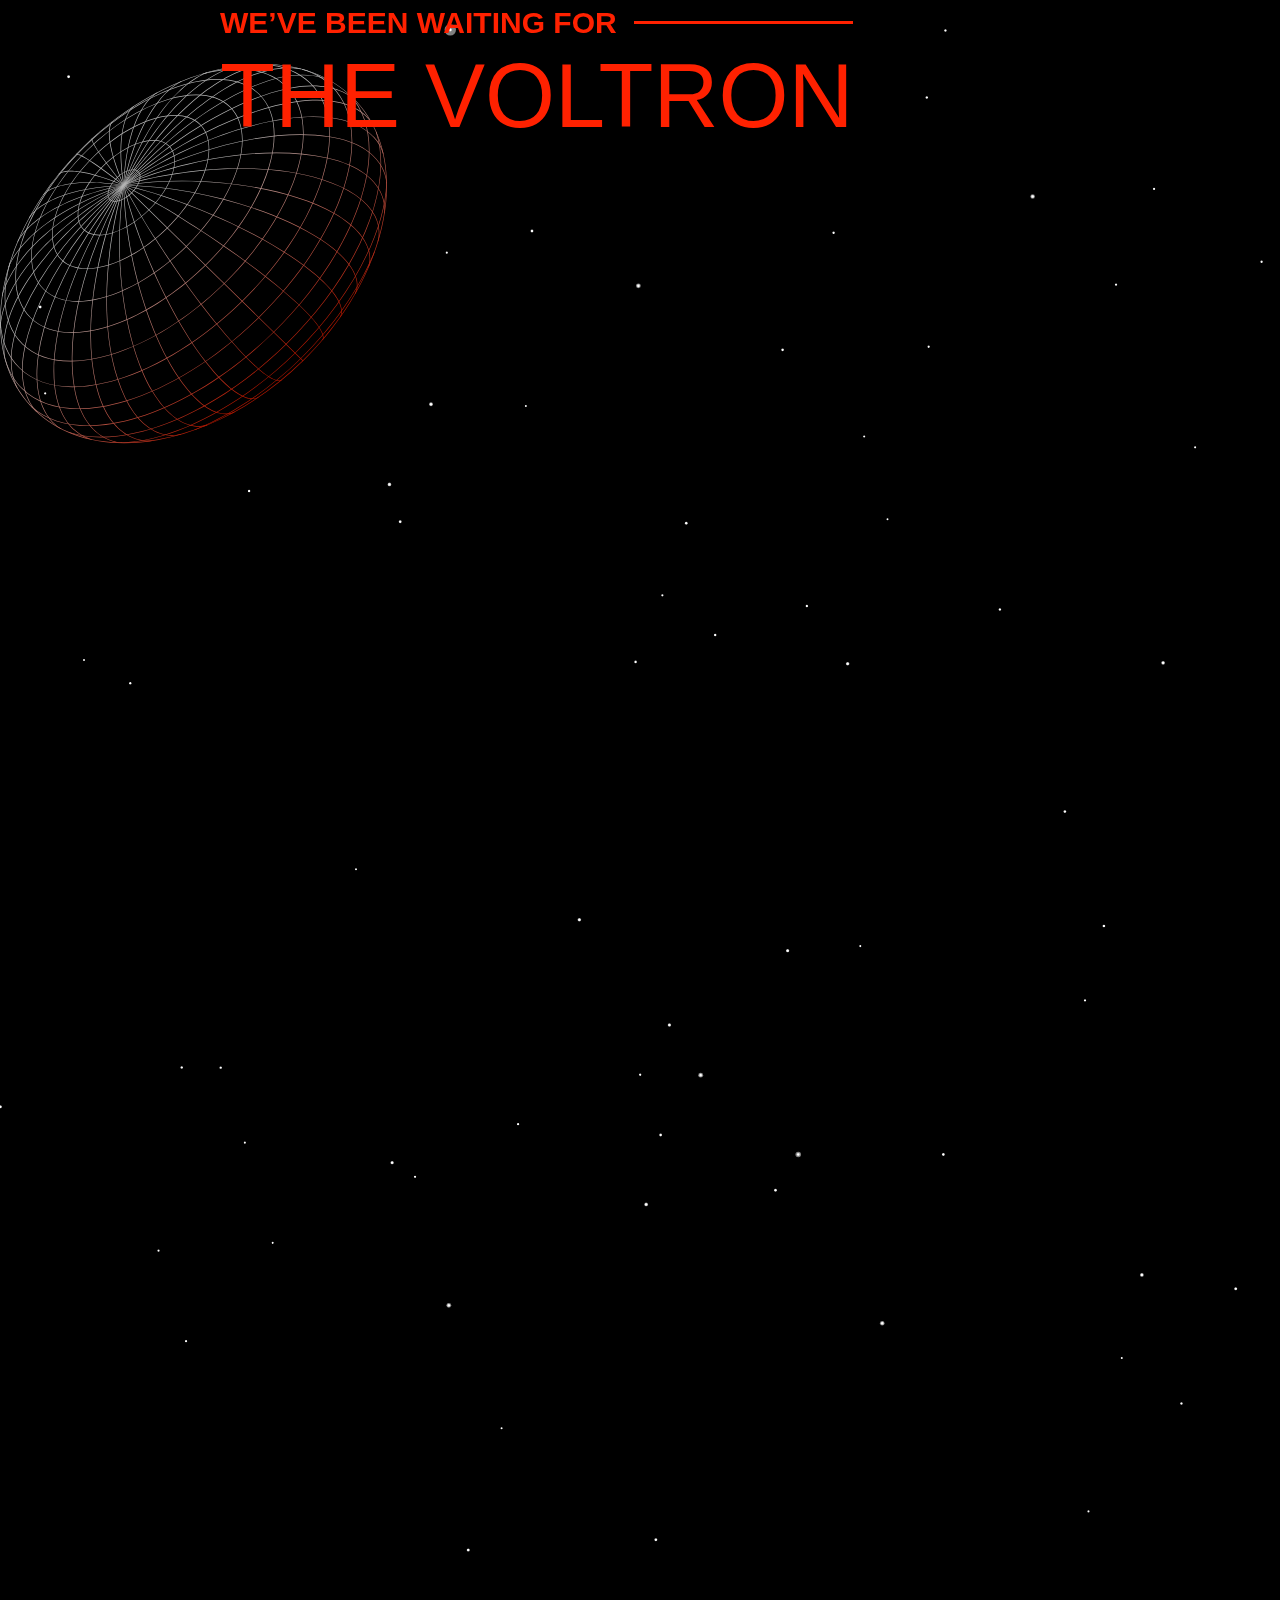
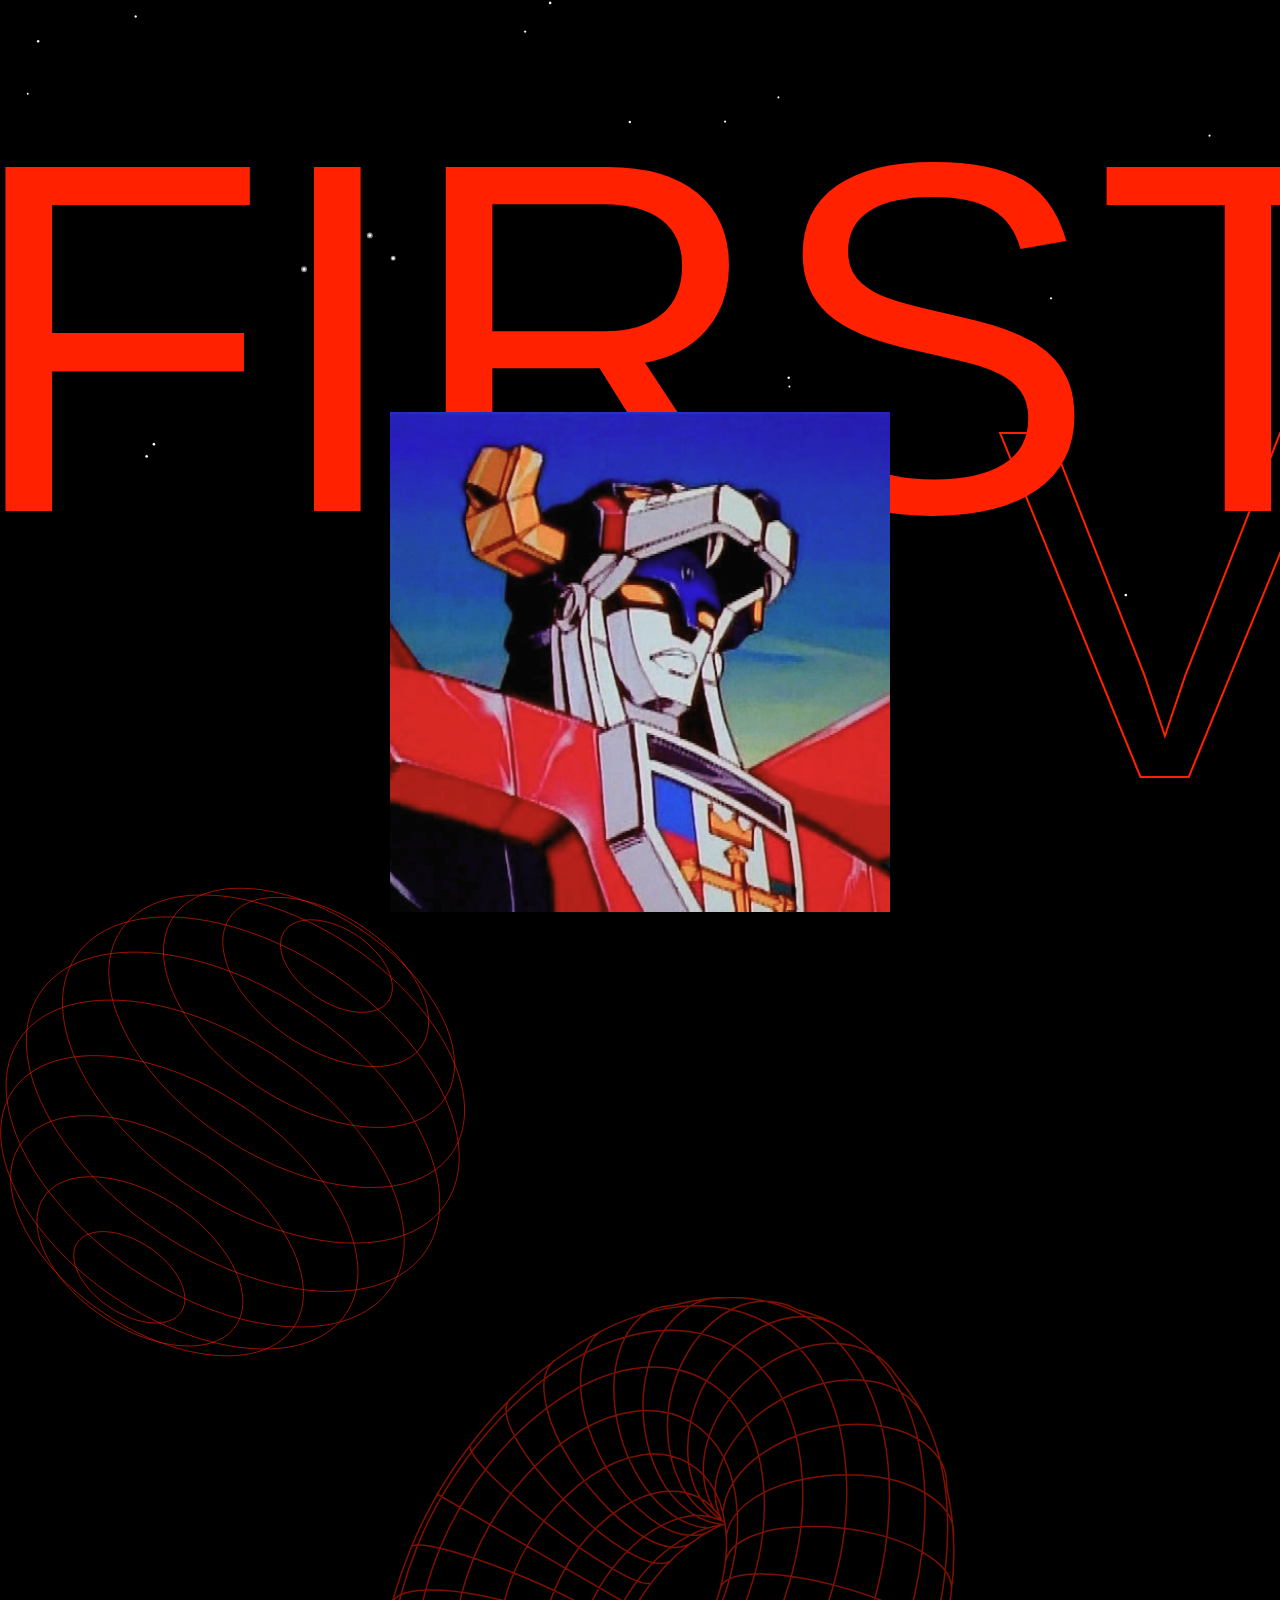
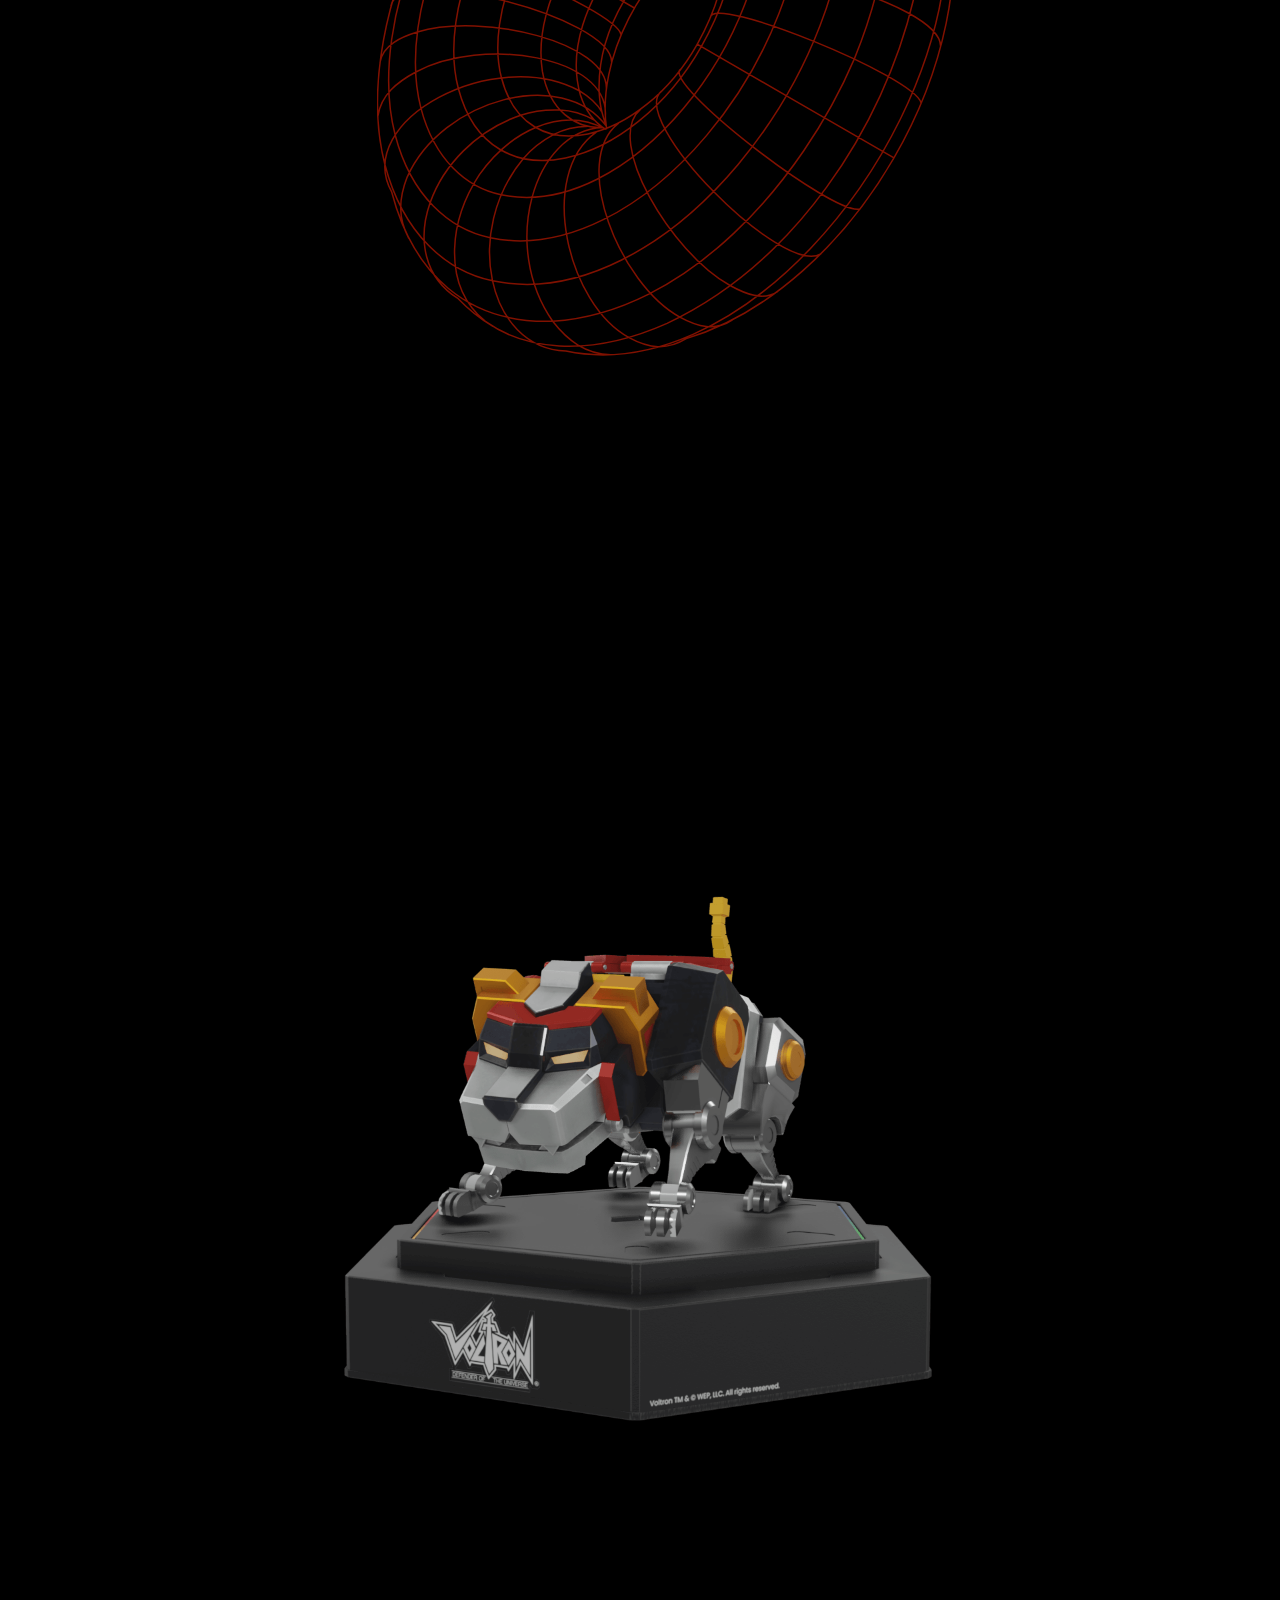
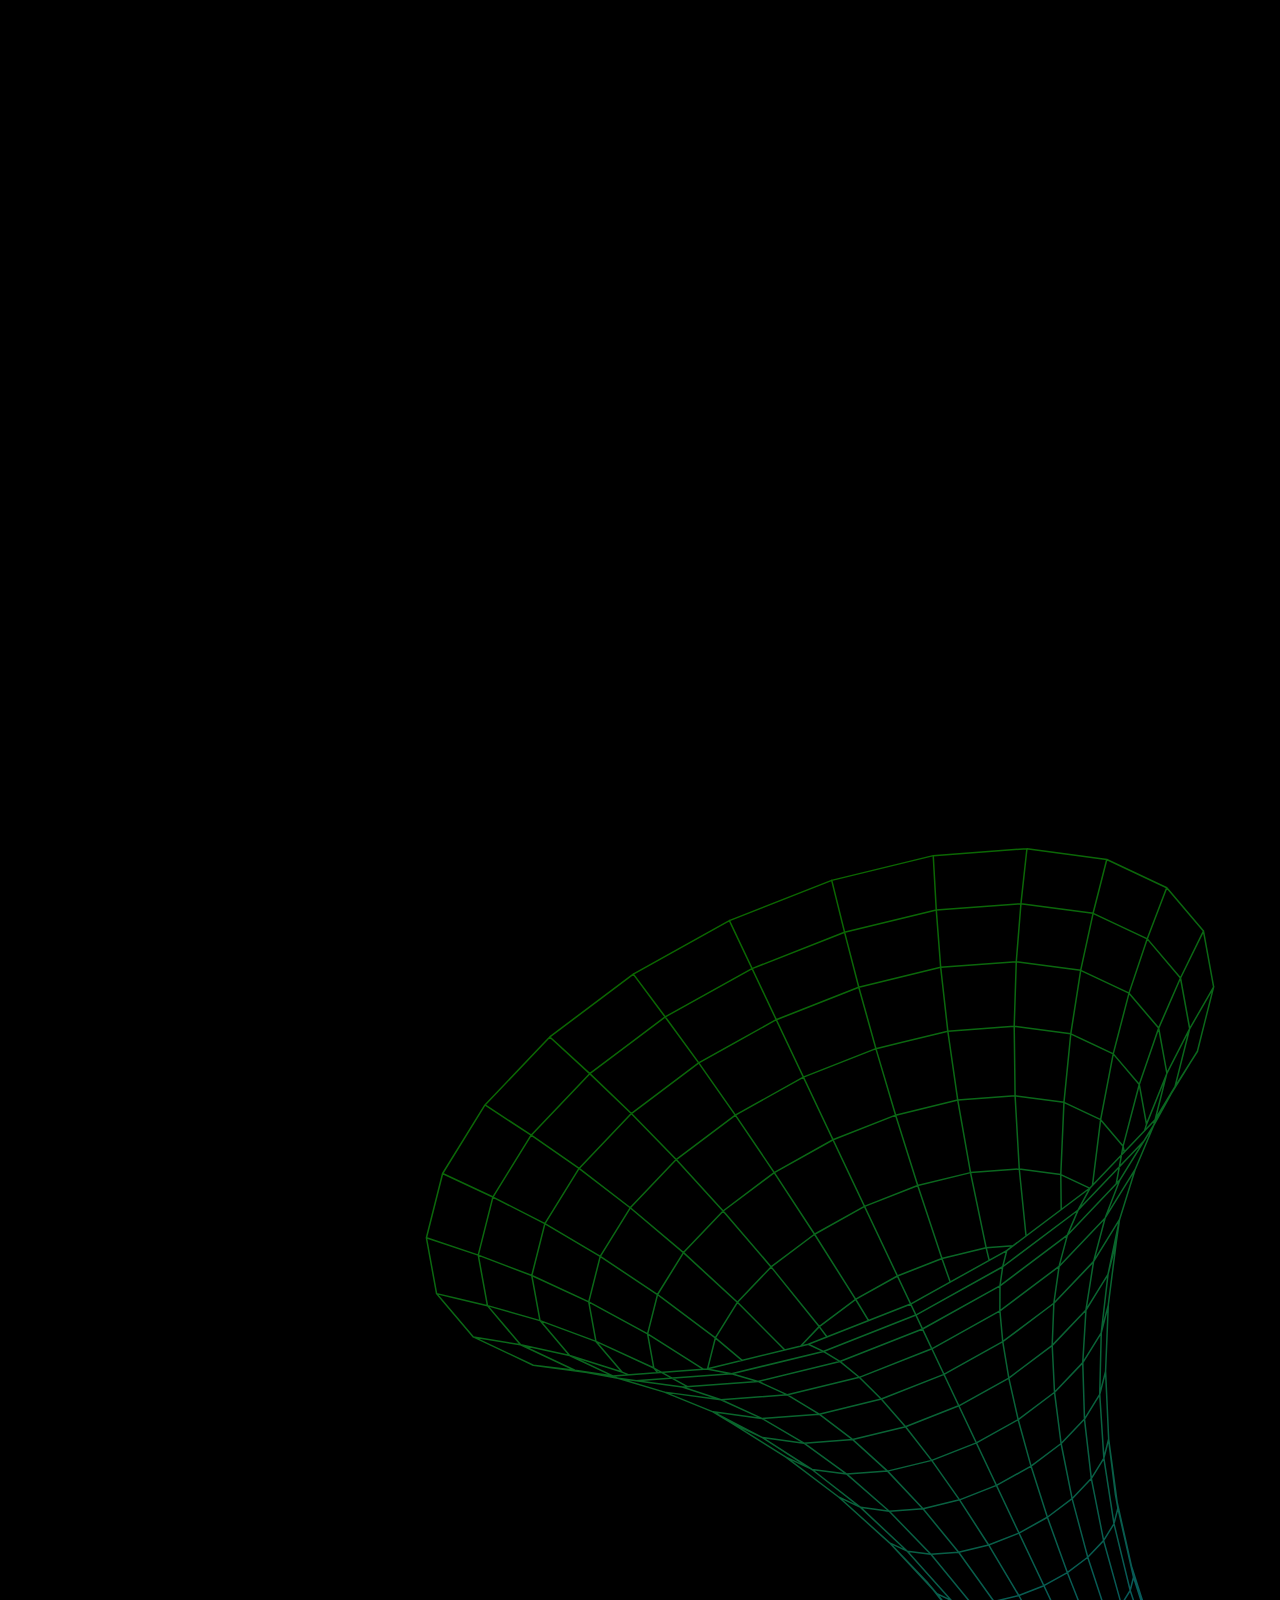
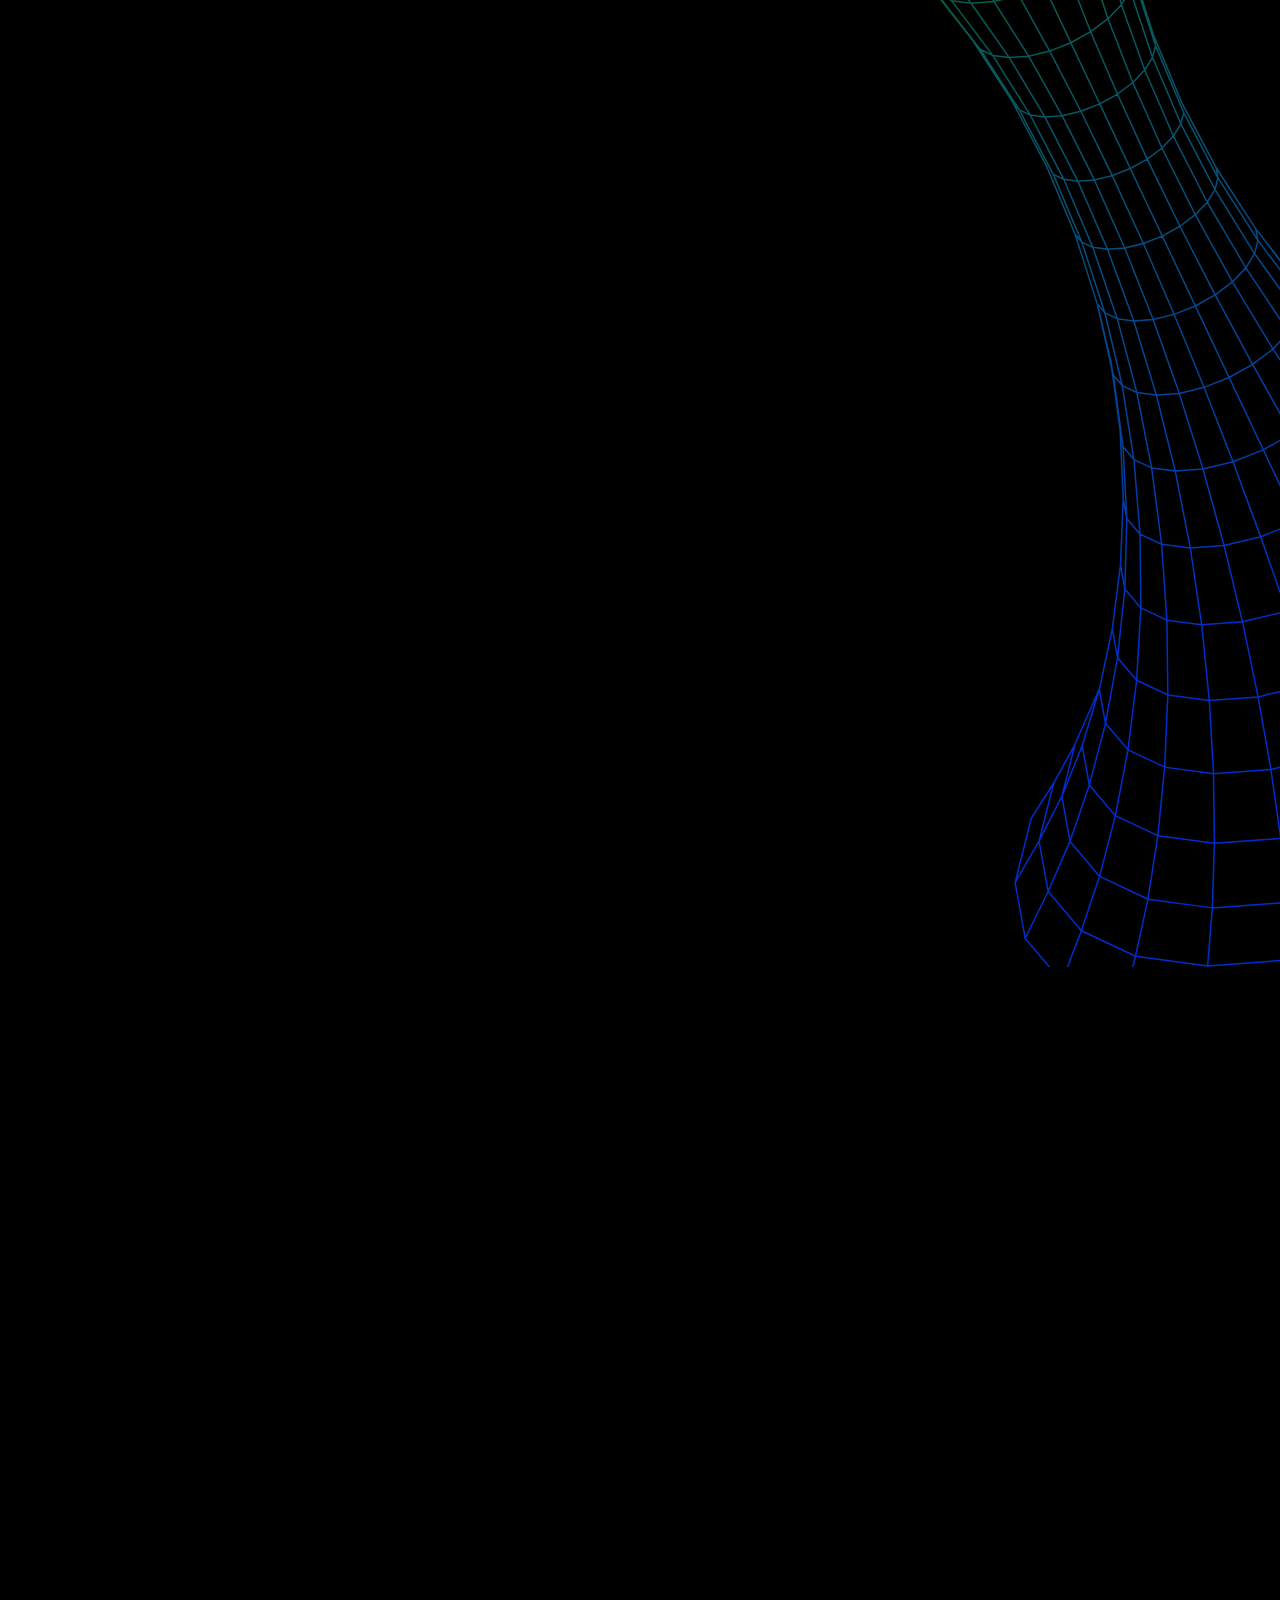
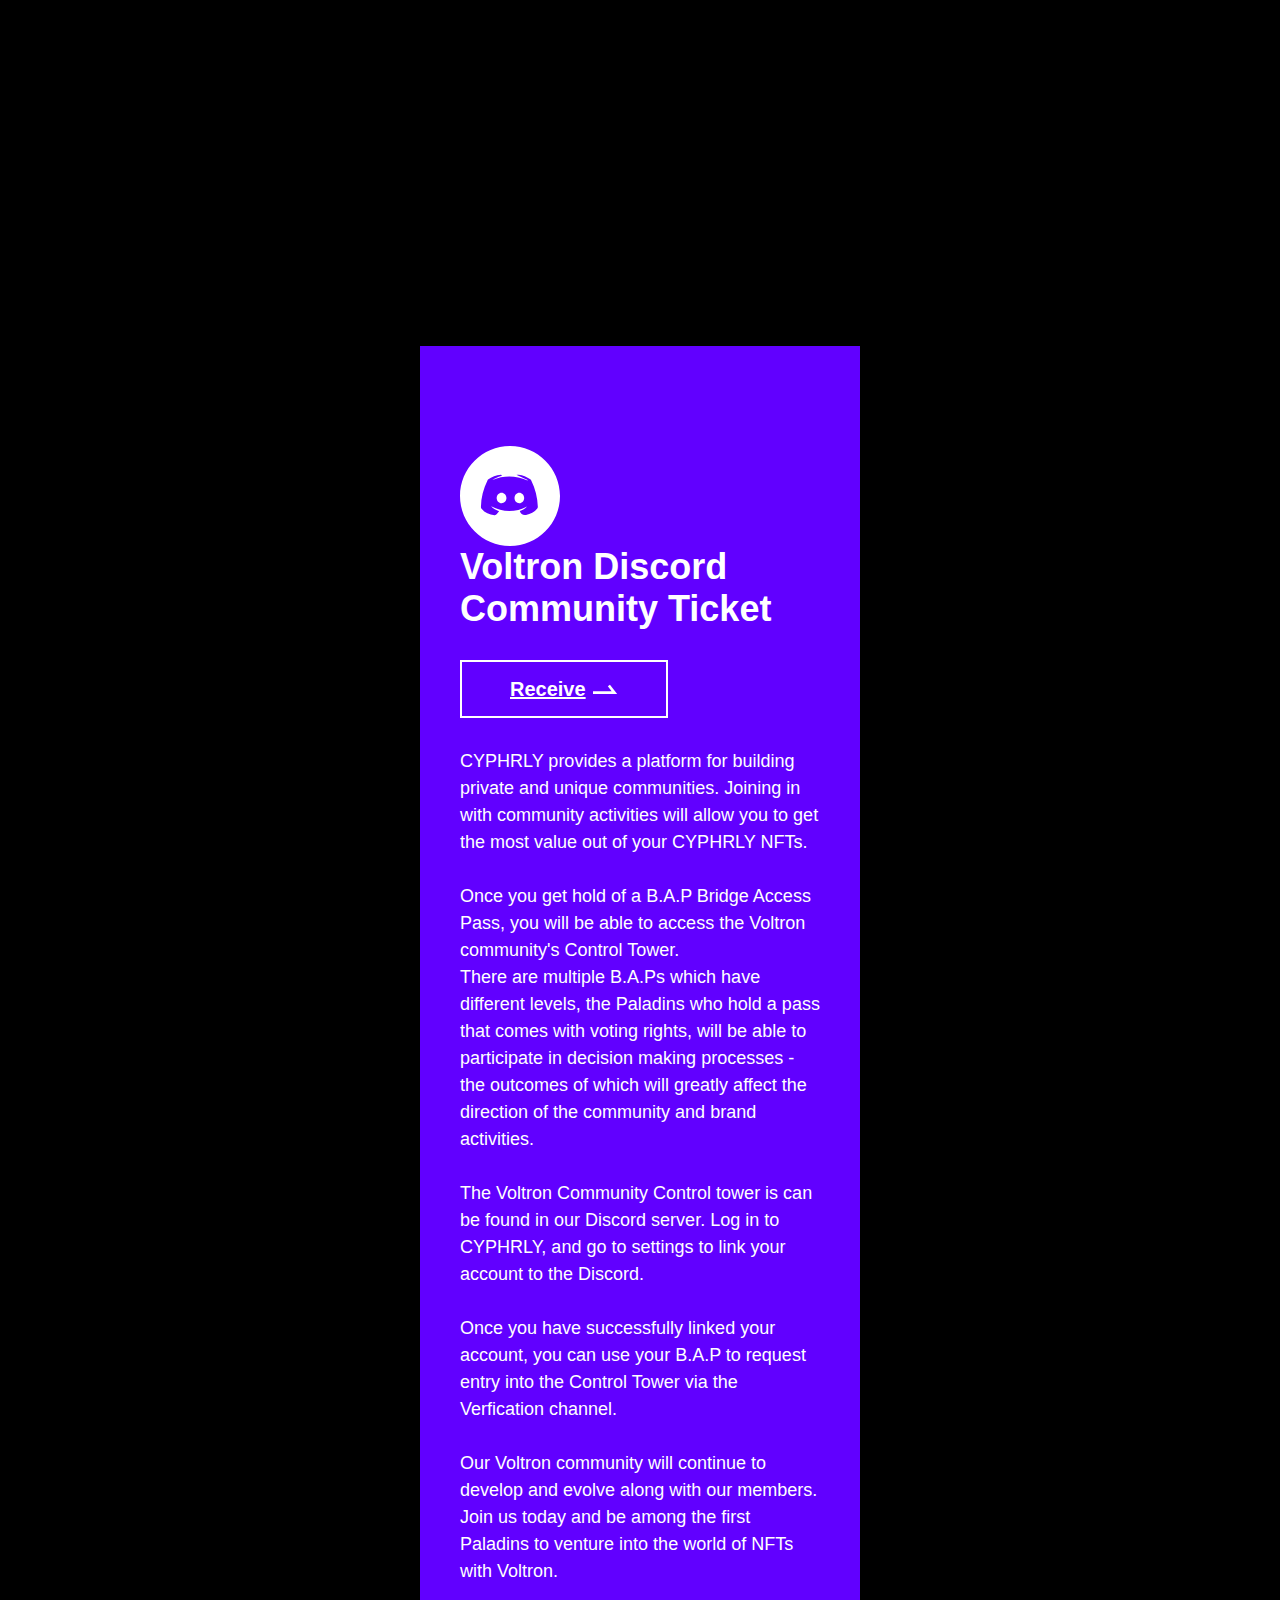
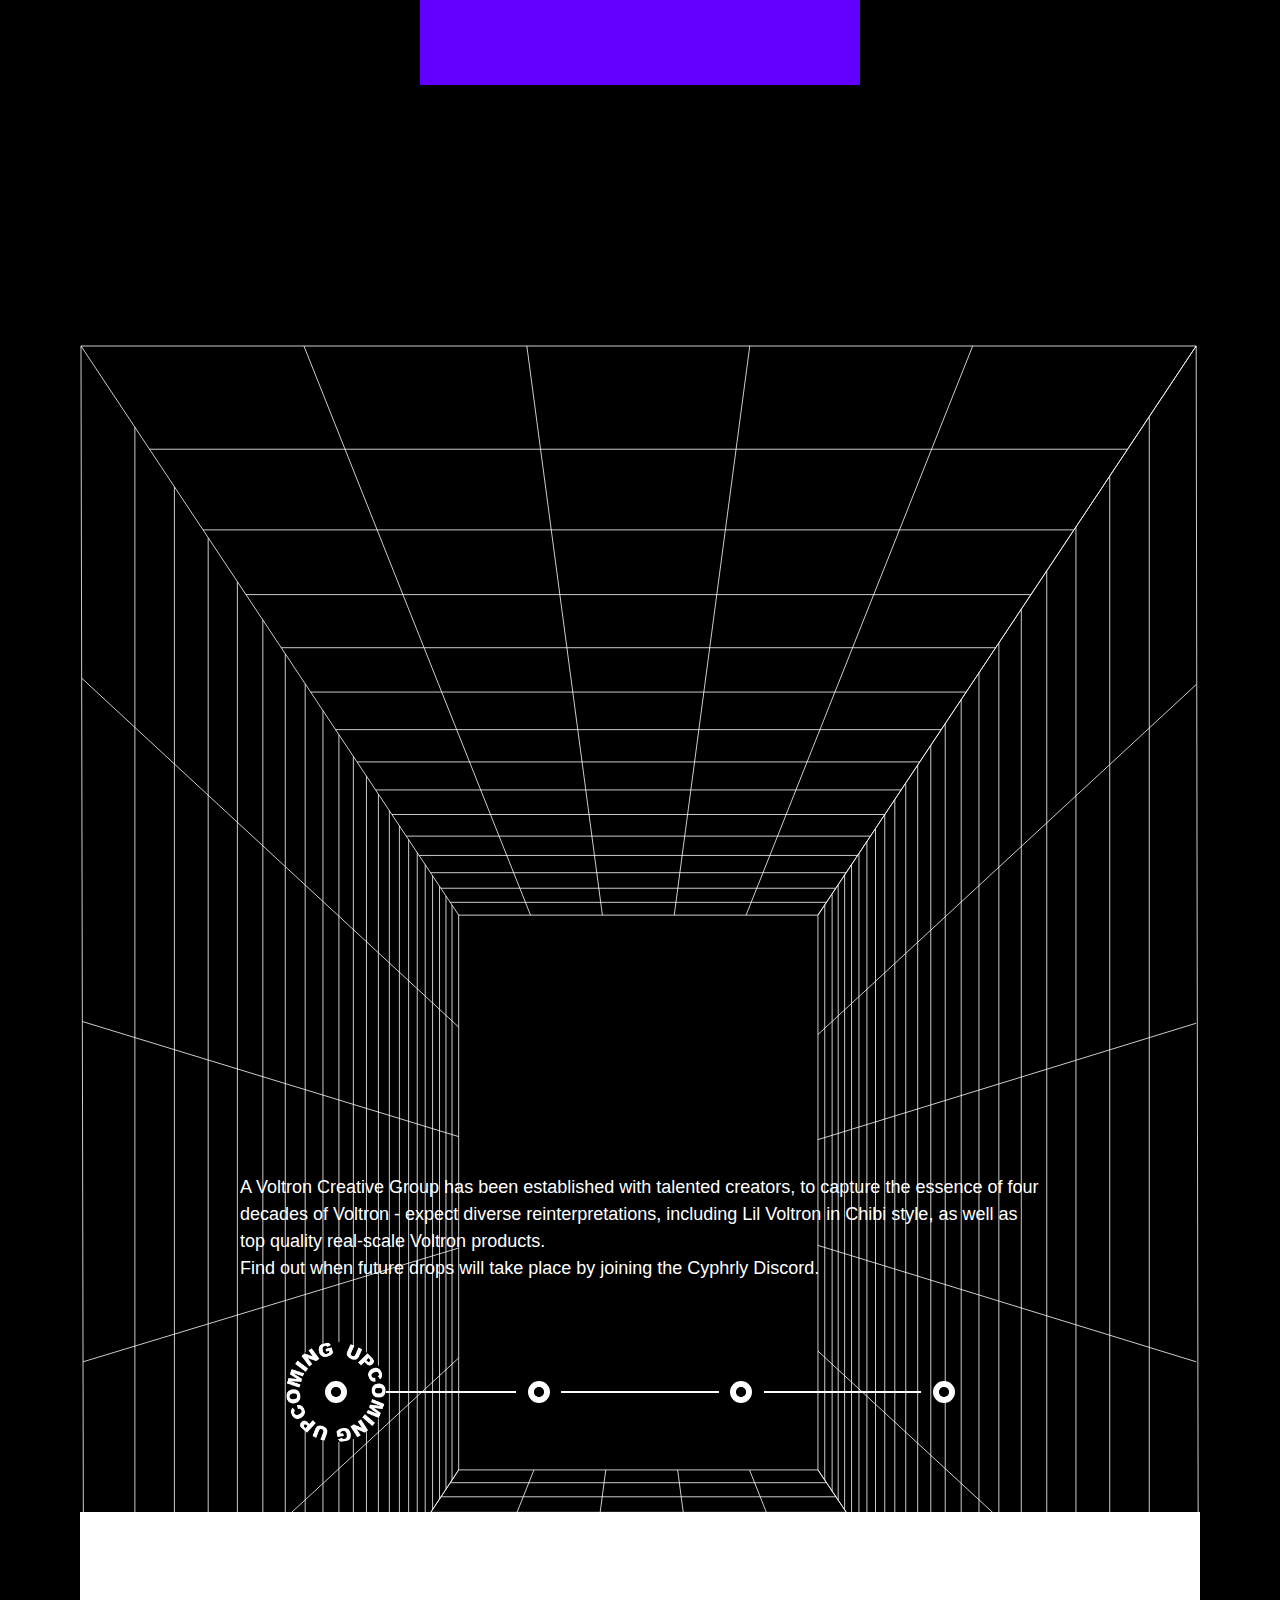
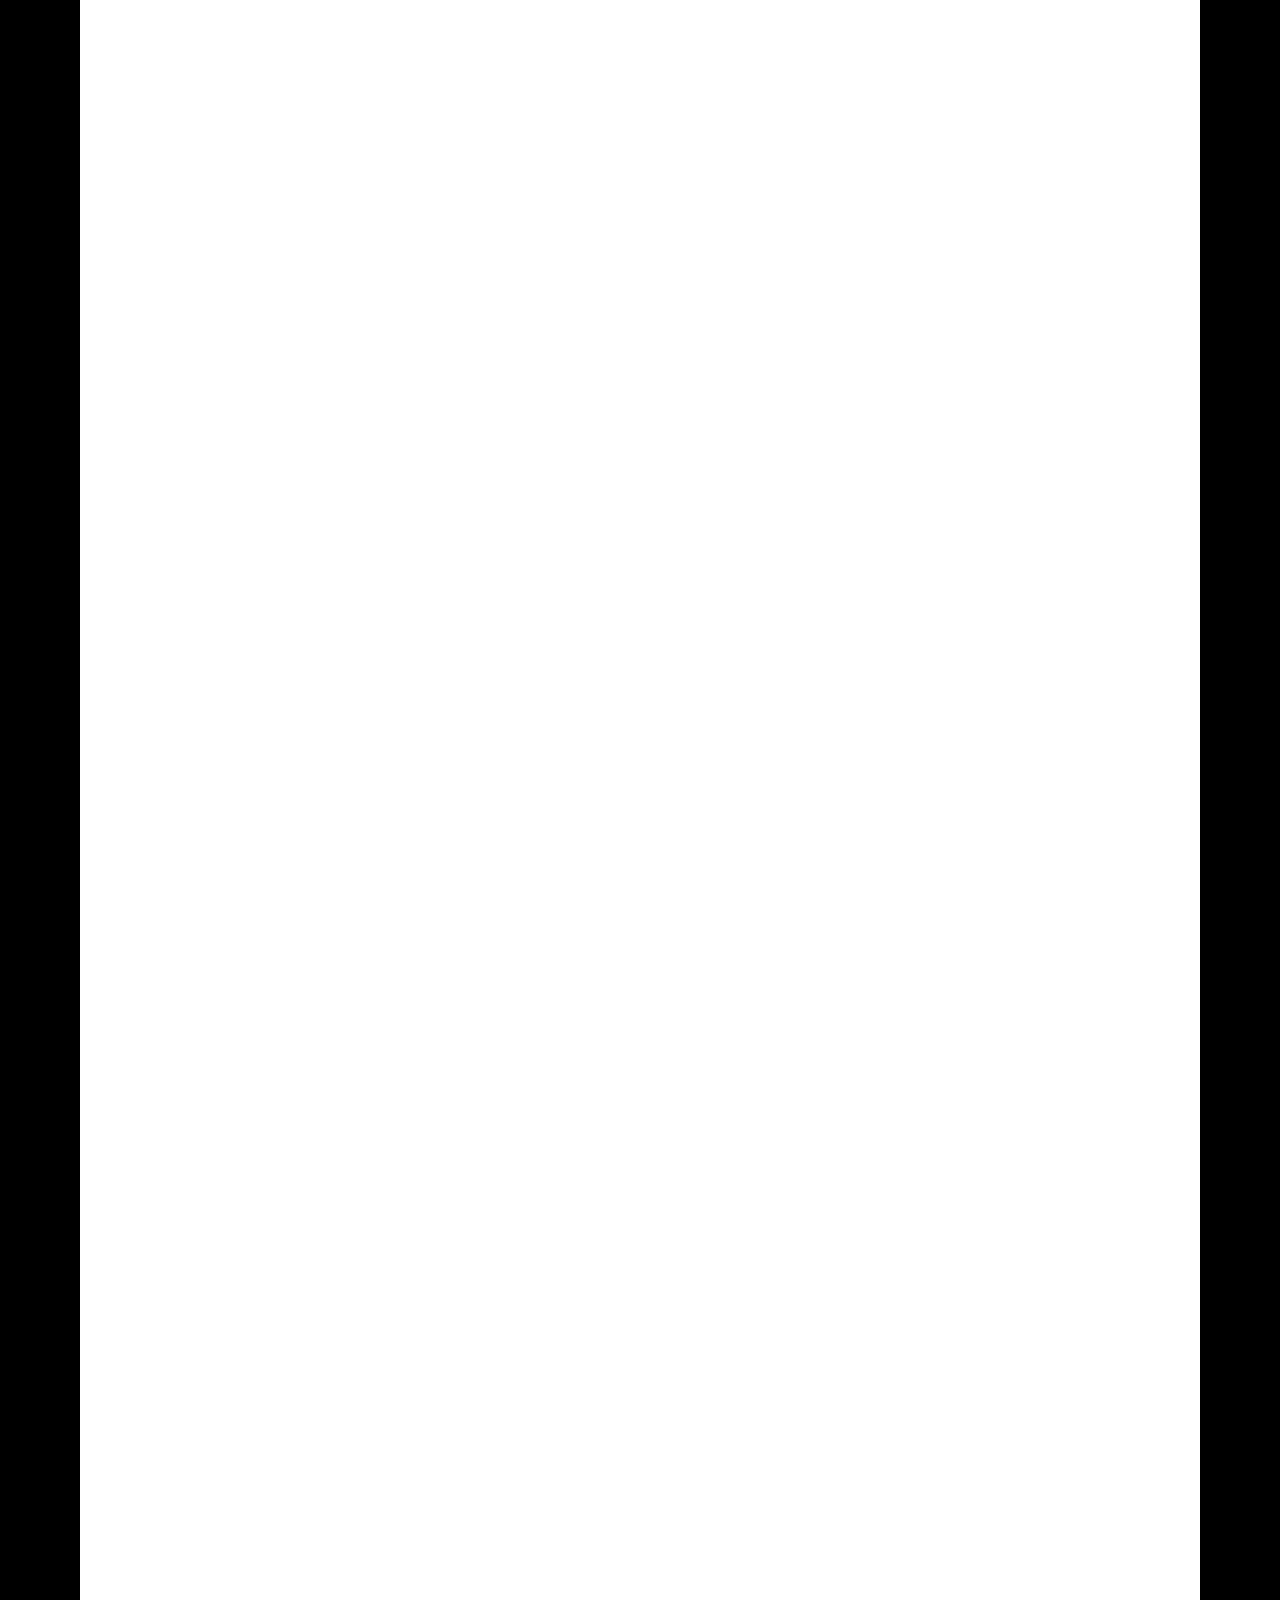
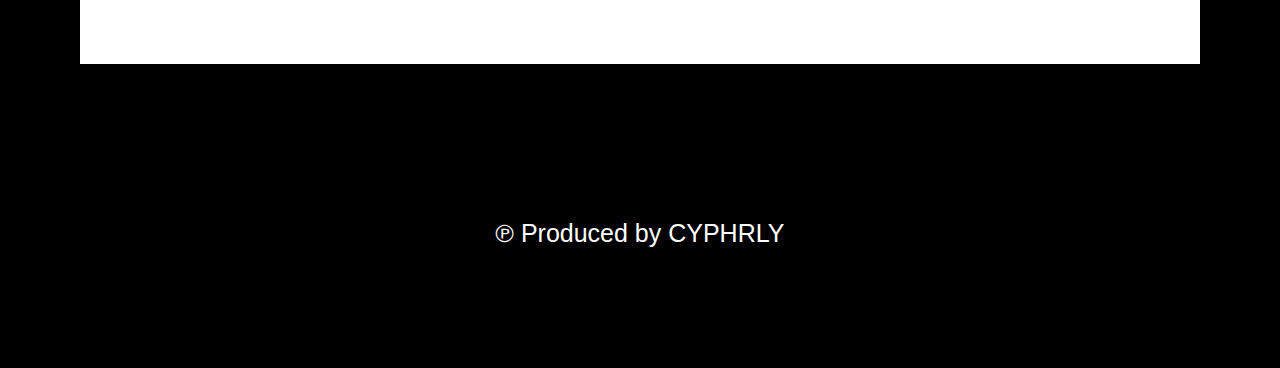
<file: index_back.html>
<!DOCTYPE html>
<html lang="en">
    <head>
        <meta charset="UTF-8" />
        <meta http-equiv="X-UA-Compatible" content="IE=edge" />
        <meta name="viewport" content="width=device-width, initial-scale=1.0, maximum-scale=1.0, user-scalable=no" />
        <title>Document</title>
        <!-- tenjin.css -->

        <link href="./css/reboot.css" rel="stylesheet" />
        <link href="./css/voltron.css" rel="stylesheet" />
        <script src="./js/cyphrly.js"></script>
        <script src="./js/gsap.min.js"></script>
        <script src="./js/ScrollTrigger.min.js"></script>
    </head>

    <body>
        <!-- 2022-09-13 브랜드 상세 아이프레임 영역 시작 -->
        <section class="brand-customize brand-dt-cont brand-voltron">
            <div class="brand-voltron__bg-star">
                <canvas id="stars"></canvas>
            </div>

            <!-- .voltron-main -->
            <div class="voltron-main">
                <div class="brand-voltron__inner">
                    <div class="voltron-main__header">
                        <div class="voltron-main__tit-desc">WE’VE BEEN WAITING FOR</div>
                        <h2 class="voltron-cont__tit voltron-font-size-xxl">THE VOLTRON</h2>
                    </div>
                    <div class="voltron-main__spot voltron-font-size-l">
                        <ul class="volt-main-list">
                            <li>
                                <p class="volt-main-list__text-wrap">
                                    <span>Ready to Form Voltron!</span>
                                </p>
                            </li>
                            <li>
                                <p class="volt-main-list__text-wrap">
                                    <span>40 years and counting,</span>
                                </p>
                            </li>
                            <li>
                                <p class="volt-main-list__text-wrap">
                                    <span>Voltron ventures into</span>
                                </p>
                            </li>
                            <li>
                                <p class="volt-main-list__text-wrap">
                                    <span>the future once again,</span>
                                </p>
                            </li>
                            <li>
                                <p class="volt-main-list__text-wrap">
                                    <span>Get ready for an epic</span>
                                </p>
                            </li>
                            <li>
                                <p class="volt-main-list__text-wrap">
                                    <span>two year adventure!</span>
                                </p>
                            </li>
                        </ul>
                    </div>
                    <p class="voltron-main__txt">
                        The 40th anniversary of the Voltron series is set to take place in 2024, To celebrate the long-awaited new beginning, an exciting two
                        year journey starts now!
                    </p>
                    <span class="brand-img"> </span>
                </div>
                <span class="voltron-main__bg-object">
                    <img src="./img/voltron_grid_object01.svg" alt="" />
                </span>
            </div>
            <!-- //.voltron-main -->

            <!-- .voltron-defender -->
            <div class="voltron-defender">
                <div class="brand-voltron__inner">
                    <span class="voltron-defende__box"></span>
                    <p class="voltron-defender__svg-bg">
                        <svg viewBox="0 0 459 282" fill="none" xmlns="http://www.w3.org/2000/svg">
                            <path d="M0.647339 281.964L73.455 0H136.759L7.79109 281.964H0.647339Z" fill="#ED1C24" class="defender-line defender-line01" />
                            <path d="M12.0759 281.964L141.994 0H202.431L19.2118 281.964H12.0759Z" fill="black" class="defender-line defender-line02" />
                            <path d="M23.9714 281.964L206.707 0H278.572L31.1073 281.964H23.9714Z" fill="black" class="defender-line defender-line03" />
                            <path d="M36.3424 281.964L283.8 0H365.66L43.4862 281.964H36.3424Z" fill="black" class="defender-line defender-line04" />
                            <path d="M48.7212 281.964L371.837 0H458.457L58.7161 281.964H48.7212Z" fill="black" class="defender-line defender-line05" />
                        </svg>
                    </p>
                    <span class="voltron-defender__robot">
                        <img src="./img/voltron_defender_universe.png" alt="" />
                    </span>
                    <p class="voltron-defender__svg-text">
                        <svg viewBox="0 0 358 131" fill="none" xmlns="http://www.w3.org/2000/svg">
                            <path
                                d="M9.64078 7.49912C10.6034 3.60747 10.4721 2.08591 10.1075 0.491211H41.7284C50.3774 0.491211 52.5944 3.81232 50.4795 12.093L46.1039 29.6494C44.0474 37.9447 40.1677 41.2512 31.5187 41.2512H-6.10352e-05C1.51724 39.1717 2.54903 36.7767 3.01905 34.2433L9.64078 7.49912ZM18.3919 34.5212H26.4576C28.9954 34.5212 29.5205 33.9506 30.206 31.2148L35.34 10.5568C36.0255 7.82098 35.7921 7.25039 33.2397 7.25039H25.247L18.3919 34.5212Z"
                                fill="black"
                            />
                            <path
                                d="M80.1741 34.5505C82.6482 34.6009 85.1133 34.235 87.4668 33.4678L84.0247 41.3096H48.247C49.7523 39.225 50.7784 36.8317 51.2516 34.3018L57.917 7.49912C58.8797 3.60747 58.763 2.08591 58.3983 0.491211H93.5926L92.9071 8.33306C90.7362 7.54029 88.4339 7.17273 86.1249 7.25039H73.4795L71.1021 16.8039H82.1577C84.6309 16.8403 87.0937 16.4747 89.4504 15.7213L87.2334 24.6458C85.0809 23.8604 82.799 23.493 80.5096 23.5632H69.4394L66.712 34.5212L80.1741 34.5505Z"
                                fill="black"
                            />
                            <path
                                d="M106.808 34.3018C105.831 38.1934 105.962 39.715 106.327 41.3097H88.285C89.8023 39.2302 90.8341 36.8352 91.3041 34.3018L97.955 7.52837C98.9177 3.63672 98.801 2.11521 98.4364 0.520508H133.616L132.872 8.36231C130.723 7.56333 128.439 7.1955 126.148 7.27968H113.518L111.14 16.8332H122.196C124.669 16.8716 127.132 16.506 129.488 15.7506L127.271 24.675C125.101 23.8809 122.798 23.5133 120.489 23.5924H109.434L106.808 34.3018Z"
                                fill="black"
                            />
                            <path
                                d="M159.038 34.5505C161.512 34.599 163.977 34.2331 166.331 33.4679L162.991 41.3097H127.111C128.628 39.2302 129.66 36.8352 130.13 34.3018L136.796 7.52837C137.758 3.63672 137.627 2.11521 137.262 0.520508H172.471L171.786 8.36231C169.614 7.57269 167.312 7.20528 165.004 7.27968H152.358L149.981 16.8332H161.036C163.51 16.8696 165.972 16.504 168.329 15.7506L166.098 24.675C163.95 23.888 161.673 23.5205 159.388 23.5924H148.333L145.605 34.5505H159.038Z"
                                fill="black"
                            />
                            <path
                                d="M183.686 7.49913H183.569L176.991 33.9506C175.839 38.5445 175.825 39.3785 176.685 41.2658H166.898C168.707 39.3638 169.101 38.5299 170.253 33.9506L176.744 7.82099C177.896 3.22709 177.91 2.40779 177.05 0.505859H198.84L207.095 33.8336H207.285L213.732 7.89413C214.869 3.30022 214.884 2.48093 214.038 0.578993H223.81C222.002 2.49556 221.608 3.31485 220.47 7.89413L212.142 41.3536H192.073L183.686 7.49913Z"
                                fill="black"
                            />
                            <path
                                d="M227.414 7.49912C228.391 3.60747 228.26 2.08591 227.895 0.491211H259.472C268.122 0.491211 270.338 3.81232 268.224 12.093L263.848 29.6494C261.792 37.9447 257.912 41.2512 249.263 41.2512H217.744C219.261 39.1717 220.293 36.7767 220.763 34.2433L227.414 7.49912ZM236.165 34.5212H244.231C246.769 34.5212 247.294 33.9506 247.979 31.2148L253.215 10.5861C253.901 7.85023 253.653 7.27968 251.115 7.27968H243.006L236.165 34.5212Z"
                                fill="black"
                            />
                            <path
                                d="M297.918 34.5505C300.393 34.6009 302.858 34.235 305.211 33.4679L301.871 41.3097H265.991C267.497 39.225 268.523 36.8317 268.996 34.3018L275.661 7.52837C276.624 3.63672 276.507 2.11521 276.128 0.520508H311.337L310.651 8.36231C308.481 7.56954 306.178 7.20203 303.869 7.27968H291.224L288.846 16.8332H299.887C302.361 16.8696 304.823 16.504 307.18 15.7506L304.963 24.675C302.811 23.8897 300.529 23.5223 298.239 23.5924H287.184L284.456 34.5505H297.918Z"
                                fill="black"
                            />
                            <path
                                d="M327.207 23.5924L324.552 34.3018C323.575 38.1934 323.706 39.715 324.071 41.3097H306.029C307.534 39.225 308.56 36.8317 309.034 34.3018L315.699 7.52837C316.662 3.63672 316.545 2.11521 315.787 0.520508H349.216C356.334 0.520508 359.222 2.68576 357.53 9.50347L355.663 17.0234C354.204 23.0219 351.17 23.3437 347.801 23.5924L350.47 35.0625C351.098 37.6814 351.331 39.7881 352.279 41.3097H334.893L331.976 23.5924H327.207ZM328.884 16.8332H337.635C339.604 16.8332 340.246 16.5114 340.742 14.5363L341.982 9.57665C342.463 7.58693 341.982 7.27968 340.013 7.27968H331.262L328.884 16.8332Z"
                                fill="black"
                            />
                            <path
                                d="M95.9994 59.451C97.3121 54.1549 99.9958 52.2383 103.963 52.2383H117.95C121.917 52.2383 123.668 54.1549 122.326 59.451L119.803 69.5606C118.49 74.8567 115.806 76.7586 111.824 76.7586H97.881C93.8992 76.7586 92.1635 74.8567 93.5054 69.5606L95.9994 59.451ZM102.417 71.1553C102.125 72.3549 102.636 72.7353 103.875 72.7353H107.916C109.141 72.7353 109.841 72.3549 110.147 71.1553L113.429 57.9002C113.735 56.7152 113.21 56.3348 111.97 56.3348H107.93C106.705 56.3348 106.005 56.7152 105.699 57.9002L102.417 71.1553Z"
                                fill="black"
                            />
                            <path
                                d="M132.157 72.5451C131.686 73.8982 131.585 75.3532 131.865 76.7586H121.014C121.928 75.5089 122.552 74.0689 122.837 72.5451L126.833 56.4518C127.294 55.0964 127.39 53.6427 127.11 52.2383H148.273L147.836 56.9492C146.544 56.474 145.171 56.2554 143.796 56.3055H136.182L134.724 62.0552H141.36C142.845 62.0759 144.323 61.8535 145.736 61.3968L144.408 66.7662C143.116 66.2902 141.745 66.0667 140.368 66.1078H133.717L132.157 72.5451Z"
                                fill="black"
                            />
                            <path
                                d="M187.99 52.2382L187.494 57.3003C187.049 56.9288 186.535 56.6496 185.981 56.4788C185.428 56.308 184.846 56.2491 184.27 56.3054H180.041L176 72.545C175.53 73.8981 175.429 75.3531 175.709 76.7585H164.857C165.772 75.5088 166.395 74.0688 166.68 72.545L170.706 56.3054H166.476C165.181 56.2468 163.898 56.5725 162.786 57.2417L164.814 52.1797L187.99 52.2382Z"
                                fill="black"
                            />
                            <path
                                d="M204.647 62.0552L206.105 56.4518C206.567 55.0964 206.662 53.6427 206.383 52.2383H217.234C216.331 53.4932 215.714 54.9315 215.425 56.4518L211.429 72.5451C210.958 73.8982 210.857 75.3532 211.137 76.7586H200.286C201.201 75.5089 201.824 74.0689 202.109 72.5451L203.699 66.1078H196.742L195.152 72.5451C194.681 73.8982 194.58 75.3532 194.86 76.7586H184.009C184.924 75.5089 185.547 74.0689 185.832 72.5451L189.828 56.4518C190.289 55.0964 190.385 53.6427 190.105 52.2383H200.957C200.054 53.4932 199.437 54.9315 199.148 56.4518L197.763 62.0552H204.647Z"
                                fill="black"
                            />
                            <path
                                d="M232.795 72.7065C234.28 72.732 235.759 72.5095 237.171 72.0482L235.158 76.7591H213.674C214.577 75.5042 215.194 74.0659 215.482 72.5456L219.479 56.4523C219.94 55.0969 220.035 53.6432 219.756 52.2388H240.919L240.511 56.9497C239.207 56.4768 237.826 56.2583 236.441 56.306H228.842L227.384 62.0557H234.02C235.504 62.073 236.982 61.8507 238.396 61.3973L237.054 66.7667C235.761 66.2907 234.39 66.0672 233.014 66.1083H226.363L224.729 72.7065H232.795Z"
                                fill="black"
                            />
                            <path
                                d="M38.5791 123.853C42.9547 123.853 43.3339 123.4 44.2236 119.771L49.8535 97.1383C51.0058 92.5591 51.0057 91.7251 50.1598 89.8232H59.9465C58.1233 91.7398 57.7296 92.5737 56.5919 97.1383L51.4142 117.986C49.0951 127.291 45.7259 130.612 36.8289 130.612H16.3074C8.35845 130.612 6.09774 126.531 8.19802 117.986L13.4633 96.8165C14.4259 92.9394 14.2946 91.4033 13.93 89.8086H31.9866C30.4723 91.8898 29.4408 94.2841 28.9674 96.8165L23.1333 120.02C22.477 122.697 23.3229 123.853 26.0504 123.853H38.5791Z"
                                fill="black"
                            />
                            <path
                                d="M70.0963 96.817H69.965L63.387 123.269C62.2348 127.862 62.2202 128.696 63.0808 130.584H53.294C55.1172 128.667 55.511 127.833 56.6486 123.269L63.1391 97.1389C64.2913 92.5596 64.3059 91.7257 63.4454 89.8237H85.2357L93.491 123.078H93.6806L100.069 97.1389C101.207 92.5596 101.221 91.7257 100.375 89.8237H110.279C108.455 91.7403 108.062 92.5742 106.924 97.1389L98.6104 130.613H78.4682L70.0963 96.817Z"
                                fill="black"
                            />
                            <path
                                d="M105.292 130.612C106.793 128.526 107.819 126.133 108.297 123.604L114.962 96.8165C115.925 92.9394 115.808 91.4033 115.429 89.8086H133.485C131.971 91.8898 130.939 94.2841 130.466 96.8165L123.801 123.604C122.838 127.481 122.969 129.018 123.334 130.612H105.292Z"
                                fill="black"
                            />
                            <path
                                d="M141.637 130.612L137.437 93.5685C137.323 92.1874 136.788 90.8748 135.905 89.8086H155.216C154.849 90.5226 154.555 91.2727 154.341 92.047C153.997 93.7906 153.997 95.585 154.341 97.3285L157.112 121.937L172.777 97.3285C173.914 95.718 174.785 93.9348 175.358 92.047C175.526 91.3131 175.605 90.5615 175.592 89.8086H186.079C183.747 91.9622 181.756 94.4583 180.171 97.2115L158.994 130.612H141.637Z"
                                fill="black"
                            />
                            <path
                                d="M209.035 123.853C211.509 123.893 213.972 123.527 216.328 122.771L212.973 130.612H177.108C178.61 128.526 179.636 126.133 180.113 123.604L186.778 96.8165C187.741 92.9394 187.624 91.4033 187.26 89.8086H222.454L221.783 97.6504C219.607 96.8596 217.3 96.4922 214.986 96.5678H202.341L199.963 106.136H211.019C213.492 106.165 215.953 105.799 218.312 105.053L216.095 113.978C213.942 113.192 211.66 112.825 209.371 112.895H198.315L195.588 123.853H209.035Z"
                                fill="black"
                            />
                            <path
                                d="M238.323 112.837L235.712 123.604C234.735 127.481 234.867 129.018 235.231 130.612H217.145C218.648 128.524 219.678 126.133 220.165 123.604L226.815 96.8165C227.793 92.9394 227.661 91.4033 226.903 89.8086H260.332C267.45 89.8086 270.338 91.9739 268.646 98.8062L266.779 106.326C265.321 112.31 262.287 112.632 258.918 112.895L261.587 124.365C262.214 126.969 262.447 129.076 263.41 130.612H246.053L243.136 112.895L238.323 112.837ZM240.001 106.077H248.752C250.721 106.077 251.362 105.756 251.858 103.78L253.098 98.8062C253.579 96.8311 253.098 96.5092 251.129 96.5092H242.378L240.001 106.077Z"
                                fill="black"
                            />
                            <path
                                d="M314.063 97.9142C312.234 96.93 310.171 96.4646 308.098 96.5682H293.673C291.266 96.5682 290.61 96.8901 290.245 98.3531L289.677 100.65C289.297 102.113 289.808 102.435 292.214 102.435H303.212C309.819 102.435 312.809 104.732 311.336 110.657L308.856 120.606C307.252 127.043 304.087 130.613 296.648 130.613H268.688L269.418 122.317C271.126 123.389 273.124 123.9 275.135 123.781H290.129C292.55 123.781 293.119 123.532 293.498 121.996L294.198 119.187C294.563 117.724 294.125 117.402 291.719 117.402H279.073C272.904 117.402 270.993 115.368 272.699 108.55L274.96 99.4357C276.55 93.0569 280.488 89.7358 285.957 89.7358H314.734L314.063 97.9142Z"
                                fill="black"
                            />
                            <path
                                d="M343.263 123.853C345.736 123.893 348.2 123.527 350.556 122.771L347.201 130.612H311.336C312.838 128.524 313.868 126.133 314.355 123.604L321.006 96.8165C321.969 92.9394 321.852 91.4033 321.487 89.8086H356.681L356.011 97.6504C353.839 96.8608 351.537 96.4934 349.228 96.5678H336.583L334.191 106.136H345.247C347.719 106.165 350.181 105.799 352.539 105.053L350.322 113.978C348.187 113.178 345.921 112.791 343.642 112.837H332.587L329.859 123.795L343.263 123.853Z"
                                fill="black"
                            />
                            <path
                                d="M356.975 129.589C356.509 130.054 355.917 130.371 355.272 130.498C354.627 130.626 353.959 130.559 353.352 130.306C352.745 130.054 352.226 129.626 351.861 129.078C351.497 128.53 351.302 127.885 351.302 127.226C351.302 126.567 351.497 125.922 351.861 125.374C352.226 124.826 352.745 124.398 353.352 124.145C353.959 123.892 354.627 123.826 355.272 123.953C355.917 124.081 356.509 124.398 356.975 124.863C357.291 125.167 357.541 125.533 357.71 125.938C357.878 126.343 357.96 126.779 357.952 127.219C357.96 127.66 357.877 128.098 357.709 128.505C357.541 128.913 357.291 129.282 356.975 129.589ZM352.599 125.2C352.33 125.461 352.118 125.775 351.975 126.123C351.832 126.47 351.761 126.843 351.768 127.219C351.761 127.599 351.831 127.976 351.974 128.328C352.117 128.68 352.33 129 352.599 129.267C353.142 129.79 353.866 130.082 354.619 130.082C355.372 130.082 356.096 129.79 356.639 129.267C356.909 129 357.121 128.68 357.264 128.328C357.407 127.976 357.477 127.599 357.47 127.219C357.442 126.666 357.258 126.132 356.94 125.68C356.621 125.228 356.181 124.875 355.671 124.664C355.161 124.453 354.602 124.391 354.058 124.485C353.514 124.58 353.008 124.828 352.599 125.2ZM354.553 125.375C354.889 125.357 355.226 125.402 355.545 125.507C355.728 125.581 355.881 125.712 355.984 125.881C356.086 126.049 356.132 126.247 356.114 126.443C356.124 126.583 356.098 126.723 356.036 126.849C355.974 126.975 355.881 127.082 355.764 127.16C355.6 127.26 355.415 127.32 355.224 127.336C355.35 127.345 355.471 127.383 355.58 127.446C355.688 127.51 355.781 127.597 355.852 127.701C355.976 127.866 356.048 128.065 356.056 128.272V128.799C356.05 128.862 356.05 128.926 356.056 128.989H355.458V128.579C355.48 128.421 355.46 128.26 355.398 128.113C355.336 127.967 355.236 127.839 355.108 127.745C354.882 127.651 354.637 127.611 354.393 127.628H353.883V129.091H353.255V125.419L354.553 125.375ZM355.239 125.96C354.997 125.851 354.732 125.801 354.466 125.814H353.912V127.145H354.495C354.703 127.156 354.911 127.126 355.108 127.058C355.206 127.017 355.292 126.952 355.359 126.87C355.426 126.788 355.472 126.69 355.492 126.586C355.512 126.482 355.506 126.374 355.475 126.272C355.443 126.171 355.387 126.079 355.312 126.004L355.239 125.96Z"
                                fill="black"
                            />
                        </svg>
                    </p>
                </div>
            </div>
            <!-- //.voltron-defender -->
            <!-- <div id="imagesequence" class="img-wrap"><br /></div> -->
            <!-- .voltron-cont -->
            <div class="voltron-cont voltron-cont--short-intro">
                <div class="brand-voltron__inner">
                    <h2 class="voltron-cont__tit voltron-font-size-l voltron-cont--short-intro__child">
                        <span class="tl-through">A Short Intro To Voltron</span>
                    </h2>
                    <div class="voltron-cont__txt voltron-cont--short-intro__child">
                        One of the most treasured IPs of the 80s, Voltron made its US debut with Lion Force Voltron, on September 10th 1984 - long before
                        Japanese-style animation began to take off. From Voltron Force, all the way up to the recent series, Voltron: Legendary Defender, the
                        franchise has been delighting fans for 38 years.
                    </div>
                </div>

                <div class="voltron-big-text">
                    <span class="voltron-big-text__img">
                        <img id="myimg" src="./img/voltron_firstappe.png" />
                    </span>
                    <div class="scroll-text-wrap">
                        <p class="scroll-text-animaition">FIRSTAPPE FIRSTAPPE FIRSTAPPE FIRSTAPPE</p>
                        <p class="voltron-big-text__strok scroll-text-animaition">VOLTRON VOLTRON VOLTRON VOLTRON</p>
                        <p class="scroll-text-animaition">DELIGHTIG DELIGHTIG DELIGHTIG DELIGHTIG</p>
                    </div>
                </div>
            </div>
            <!-- //.voltron-cont -->

            <!-- .voltron-cont -->
            <div class="voltron-cont voltron-cont--dream">
                <span class="voltron-cont--dream__bg-before">
                    <img src="./img/voltron_grid_object02.svg" alt="" />
                </span>
                <div class="brand-voltron__inner">
                    <h2 class="voltron-cont__tit voltron-font-size-l voltron-cont--dream__child">
                        VOLTRON With <br />
                        <span class="tl-through">Dreamworks</span>
                    </h2>
                    <p class="voltron-cont--dream__child">
                        The epic story of Voltron will continue, together with Dreamworks. Starting with the most recent Voltron series, Voltron: Legendary
                        Defender, prepare for a new era of Voltron created by Dreamworks!
                    </p>

                    <p class="voltron-cont--dream__spot voltron-cont--dream__child">About Dreamworks <br />WHO WE ARE</p>
                    <p class="voltron-cont--dream__img voltron-cont--dream__child">
                        <img src="./img/voltron_dreamworks.png" alt="" />
                    </p>
                    <div class="voltron-cont--dream__desc voltron-cont--dream__child">
                        We have introduced a lovable curmudgeonly ogre, an overly optimistic pink-haired troll, a noodle-slurping martial arts obsessed panda, a
                        business minded baby and a bashful yet charismatic Viking hero and his pet dragon, to name a few. Thanks to movies like Shrek, Trolls,
                        Kung Fu Panda, How to Train Your Dragon, Madagascar, and The Boss Baby, and television series like Gabby's Dollhouse, Jurassic World
                        Camp Cretaceous, Trollhunters, Spirit Riding Free, and All Hail King Julien, DreamWorks Animation is recognized across the globe as a
                        leader in quality family entertainment.<br />
                        We tell stories about dreams and the journeys unconventional heroes take to make them come true. With hilarious characters, genuine
                        emotion, and bold new worlds, our original stories engage audiences across multiple generations. Striving for the highest quality
                        animation and the best storytelling imaginable, DreamWorks has delivered innovative films and television series that encourage us all to
                        imagine something different.
                        <div class="dream-btn-wrap">
                            <a href="#" target="_blank" class="btn-voltron">
                                Dreamworks
                                <span class="btn-voltron__svg">
                                    <svg width="28" height="11" viewBox="0 0 28 11" fill="none" xmlns="http://www.w3.org/2000/svg">
                                        <path d="M0 9H24L17.7931 1" stroke="#FF0000" stroke-width="3" />
                                    </svg>
                                </span>
                            </a>
                        </div>
                    </div>
                </div>
                <span class="voltron-cont--dream__bg-center">
                    <img src="./img/voltron_grid_object03.svg" alt="" />
                </span>
            </div>
            <!-- //.voltron-cont -->

            <!-- .voltron-cont -->
            <div class="voltron-cont voltron-cont--heritage">
                <div class="brand-voltron__inner">
                    <div class="voltron-cont--heritage__conts">
                        <h2 class="voltron-cont__tit voltron-font-size-l voltron-cont--heritage__child">
                            <span>Modern Heritage</span>
                        </h2>
                        <div class="voltron-cont--heritage__child">
                            By reimagining nostalgic memories using cutting-edge techniques, fans will be able to meet their childhood heroes once again thanks
                            to NFT technology. By getting involved in this project and all the upcoming future content, you can become the pilot of the iconic
                            lion robots, designed to defend the universe from evil forces. When the power of all five lions is united as one, the legendary
                            super-weapon will be awakened.
                        </div>
                    </div>
                </div>
                <div class="heritage-video">
                    <span class="heritage-video__inner">
                        <!-- <img src="./img/voltron_img_video.png" alt="" /> -->
                        <canvas id="heritage-video__canvas" />
                        <!-- <img src="./img/voltron_frame/voltron_frame0001.png" alt="" /> -->
                    </span>
                </div>
            </div>
            <!-- //.voltron-cont -->

            <div class="bg-object-wrap">
                <!-- .voltron-cont -->
                <div class="voltron-cont voltron-cont--combine">
                    <div class="brand-voltron__inner">
                        <h2 class="voltron-cont__tit voltron-font-size-l voltron-cont--combine__child">
                            Combine to Unleash <br />
                            <span>the Final Form!</span>
                        </h2>
                        <div class="voltron-cont--combine__child">
                            The five lions created on the Planet of Altea are powerful weapons in themselves, but their most powerful form can only be revealed
                            when the five Paladins come together and unite as one. <br />
                            This new and exciting feature will be incorporated into a whole range of projects in the future - with endless possibilities.
                        </div>
                    </div>
                </div>
                <!-- //.voltron-cont -->
                <div class="voltron-figures-wrap">
                    <div class="voltron-figures-wrap__inner">
                        <div class="voltron-figures">
                            <!-- <span class="voltron-figures__center">
                                <img src="./img/voltron_cmobine_robot.png" class="" alt="" />
                            </span> -->
                            <img src="./img/voltron_cmobine_robot_red.png" class="voltron-figures__red" alt="" />
                            <img src="./img/voltron_cmobine_robot_yellow.png" class="voltron-figures__yellow" alt="" />
                            <img src="./img/voltron_cmobine_robot_blue.png" class="voltron-figures__blue" alt="" />
                            <img src="./img/voltron_cmobine_robot_green.png" class="voltron-figures__green" alt="" />
                            <img src="./img/voltron_cmobine_robot_gray.png" class="voltron-figures__gray" alt="" />
                        </div>
                        <span class="voltron-figures-wrap__bg">
                            <img src="./img/voltron_grid_object05.svg" alt="" />
                        </span>
                    </div>
                    <canvas id="figure-center" class="voltron-figures__canvas" />
                </div>
                <!-- .voltron-cont -->
                <div class="voltron-cont voltron-cont--bap">
                    <div class="brand-voltron__inner voltron-cont--bap__inner">
                        <h2 class="voltron-cont__tit voltron-cont--bap__child">
                            <span class="voltron-font-size-m">Welcome to the Castle of Lions</span> <br />
                            <span class="tl-through voltron-font-size-xl">Obtain your B.A.P</span><br />
                            <span class="tl-through voltron-font-size-xl">&amp; join the Paladins!</span>
                        </h2>
                        <div class="voltron-cont__txt voltron-cont--bap__child">
                            The products released during this Voltron project will take various forms, but they are much more than simple collectibles. By
                            holding your own piece of Voltron, you can join the Paladins! <br />
                            Enter the mysterious Castle of Lions, and remember, the more pieces of Voltron you gather, the more benefits you will have access to
                            as the project unfolds! <br />
                            Your Voltron NFTs will be connected to diverse products, and have unique utilities. <br />
                            Fans can get their hands on ultra-precise Voltron figures, exclusive illustrations from famous creators, as well as top-quality
                            merchandise - the likes of which have never been seen before. *Be the first to hear about more secret updates by joining the Voltron
                            Castle channel in the Cyphrly Discord.
                        </div>
                    </div>
                    <div class="voltron-bap-img">
                        <div class="voltron-bap-img__inner">
                            <img src="./img/voltron_bap_img01.png" class="bap-img bap-img01" alt="" />
                            <img src="./img/voltron_bap_img02.png" class="bap-img bap-img02" alt="" />
                            <img src="./img/voltron_bap_img03.png" class="bap-img bap-img03" alt="" />
                            <span class="bap-img-wrap">
                                <img src="./img/voltron_bap_img04.png" class="bap-img bap-img04" alt="" />
                            </span>
                            <img src="./img/voltron_bap_img05.png" class="bap-img bap-img05" alt="" />
                            <img src="./img/voltron_bap_img06.png" class="bap-img bap-img06" alt="" />
                            <img src="./img/voltron_bap_img07.png" class="bap-img bap-img07" alt="" />
                        </div>
                    </div>
                </div>
                <!-- //.voltron-cont -->
            </div>

            <!-- .voltron-cont -->
            <div class="voltron-cont voltron-cont--technology">
                <div class="brand-voltron__inner">
                    <h2 class="voltron-cont__tit voltron-font-size-l voltron-cont--technology__child">
                        <span class="voltron-cont__tit__sm">Cutting-Edge Techniques</span> <br />
                        <span class="tl-through">CYPHRLY &amp; Luniverse </span>
                        <p class="voltron-cont__tit__right"><span>Technology</span></p>
                        <!-- <span>&amp; join the Paladins!</span> -->
                    </h2>
                    <div class="voltron-cont--technology__txt voltron-cont--technology__child">
                        All of the legendary lions created by Cyphrly are brought to life in Full 3D and can be viewed from all angles by zooming in, zooming
                        out, and rotating - providing an experience that can not be matched by existing videos. We are working hard with the hope of expanding
                        the field of 3D NFTs in the future. <br />
                        What’s more, our heroes also protect the environment. They are created on Luniverse, a certified green blockchain that uses 99.99% less
                        energy when compared to that of alternative blockchains.
                    </div>
                </div>
            </div>
            <!-- //.voltron-cont -->

            <!-- .brand-discord -->
            <div class="brand-discord">
                <div class="brand-discord___inner">
                    <span class="brand-discord__logo">
                        <svg width="100" height="100" viewBox="0 0 100 100" fill="none" xmlns="http://www.w3.org/2000/svg">
                            <path
                                fill-rule="evenodd"
                                clip-rule="evenodd"
                                d="M56.7856 29.0933C56.7694 28.9811 56.7547 28.8705 56.7384 28.7584C57.3817 28.7215 58.0367 28.5813 58.6637 28.664C62.8623 29.2116 66.855 30.8089 70.2728 33.3083C70.6906 33.6435 71.0241 34.072 71.2465 34.5593C75.2992 42.7531 77.5455 51.7216 77.8337 60.8583C77.8361 61.4825 77.6363 62.0907 77.2642 62.5918C74.3977 66.2447 70.5354 68.1523 66.0195 68.9357C63.0084 69.4535 60.6745 68.0505 59.8232 65.0453C62.5658 64.0716 65.1343 62.8043 67.0286 60.5087C56.2457 66.199 43.5581 67.0945 31.0889 60.3523C33.3019 62.9459 36.1197 64.1276 39.0939 65.2548C38.2338 66.2978 37.4489 67.121 36.8234 68.0476C36.2333 68.9327 35.5325 69.2617 34.485 69.1555C29.3584 68.6421 24.8956 66.7861 21.5423 62.7408C21.1528 62.2687 20.9315 61.506 20.9359 60.8804C21.0082 51.552 23.4749 42.8034 27.4656 34.4369C27.6131 34.1315 27.771 33.7803 28.0277 33.59C31.8516 30.7692 36.0769 28.9487 40.8627 28.6566C41.3053 28.63 41.7627 28.9989 42.2127 29.1833C40.9528 29.9755 39.7961 30.3635 38.672 30.8238C37.5847 31.2664 36.5121 31.7547 35.4647 32.2829C34.4172 32.8111 33.4361 33.4012 32.4241 33.9633C44.2264 29.1906 55.8739 29.5373 67.4977 34.4737C67.5494 34.3262 67.6025 34.1625 67.6556 34.0061L56.7856 29.0933ZM49.9993 0C77.6139 2.41414e-06 100 22.3865 100 50C100 77.6135 77.6139 100 49.9993 100C22.3847 100 -2.41405e-06 77.6135 0 50C0.00737889 22.3909 22.3979 -2.41299e-06 50.0066 6.42331e-10L49.9993 0Z"
                                fill="white"
                            />
                            <path
                                fill-rule="evenodd"
                                clip-rule="evenodd"
                                d="M41.5751 46.6669C38.9431 46.6506 36.6815 49.0672 36.6668 51.9101C36.6505 54.7826 38.8458 57.146 41.5352 57.1505C44.2247 57.1549 46.4686 54.79 46.448 51.9559C46.4317 49.0923 44.2055 46.6772 41.5751 46.6669Z"
                                fill="white"
                            />
                            <path
                                fill-rule="evenodd"
                                clip-rule="evenodd"
                                d="M54.5215 51.9502C54.5215 54.945 56.5869 57.1639 59.3295 57.1492C61.9969 57.1359 64.1847 54.765 64.1715 51.9059C64.1582 49.0467 61.9275 46.6552 59.2941 46.667C56.6002 46.6774 54.5171 48.9877 54.5215 51.9502Z"
                                fill="white"
                            />
                        </svg>
                    </span>
                    <h2 class="brand-discord__tit">
                        Voltron Discord <br />
                        Community Ticket
                    </h2>
                    <div class="brand-discord__btn-wrap">
                        <a href="#" class="btn-voltron">
                            Receive
                            <span class="btn-voltron__svg">
                                <svg width="28" height="11" viewBox="0 0 28 11" fill="none" xmlns="http://www.w3.org/2000/svg">
                                    <path d="M0 9H24L17.7931 1" stroke="#fff" stroke-width="3" />
                                </svg>
                            </span>
                        </a>
                    </div>
                    <div>
                        CYPHRLY provides a platform for building private and unique communities. Joining in with community activities will allow you to get the
                        most value out of your CYPHRLY NFTs.<br /><br />

                        Once you get hold of a B.A.P Bridge Access Pass, you will be able to access the Voltron community's Control Tower.<br />
                        There are multiple B.A.Ps which have different levels, the Paladins who hold a pass that comes with voting rights, will be able to
                        participate in decision making processes - the outcomes of which will greatly affect the direction of the community and brand
                        activities. <br /><br />

                        The Voltron Community Control tower is can be found in our Discord server. Log in to CYPHRLY, and go to settings to link your account to
                        the Discord.<br /><br />

                        Once you have successfully linked your account, you can use your B.A.P to request entry into the Control Tower via the Verfication
                        channel.<br /><br />

                        Our Voltron community will continue to develop and evolve along with our members. Join us today and be among the first Paladins to
                        venture into the world of NFTs with Voltron.
                    </div>
                </div>
                <span class="brand-discord__bg">
                    <img src="./img/voltron_text_discord.svg" alt="" />
                </span>
            </div>
            <!-- //.brand-discord -->

            <!-- .voltron-cont -->
            <div class="voltron-roadmap">
                <div class="voltron-roadmap__inner">
                    <div class="voltron-roadmap__header">
                        <div class="voltron-roadmap__main-tit-wrap">
                            <h2 class="voltron-roadmap__main-tit">
                                <span class="voltron-roadmap__star">
                                    <svg width="254" height="225" viewBox="0 0 254 225" fill="none" xmlns="http://www.w3.org/2000/svg">
                                        <path
                                            d="M247.659 62.1706C244.551 61.6743 245.661 60.1356 246.904 59.0436C250.767 55.6684 246.904 54.0801 245.483 54.0801C244.062 54.0801 241.442 53.683 239.4 54.0801C227.988 55.6684 217.198 60.9297 205.387 60.2348C204.84 60.0268 204.246 60.0268 203.699 60.2348C196.506 65.8436 187.714 65.4962 179.766 68.2757C178.754 68.6694 177.683 68.838 176.613 68.7721C175.326 64.8013 172.173 67.6801 170.308 66.5881C167.422 69.8144 163.825 67.7794 160.584 68.1268C160.355 68.1784 160.117 68.1511 159.902 68.0486C159.688 67.9462 159.506 67.7733 159.381 67.5528C159.256 67.3324 159.193 67.0747 159.202 66.8139C159.211 66.553 159.29 66.3013 159.429 66.0918C163.115 62.0217 159.029 59.0436 158.186 55.8173C157.342 52.591 155.788 50.3575 156.188 47.3297C156.754 45.2813 156.944 43.1259 156.746 40.9933C156.547 38.8607 155.965 36.7951 155.033 34.9209C152.97 30.3153 152.405 25.0509 153.435 20.0304C153.834 16.407 153.435 12.6348 153.701 9.20996C154.278 3.89901 148.861 6.48003 148.284 2.7574C147.826 1.72632 147.062 0.905095 146.122 0.434264C145.183 -0.0365672 144.126 -0.127731 143.133 0.176373C140.78 1.16907 142.511 3.20411 143.133 5.13988C143.755 7.07565 141.357 8.26689 139.847 8.5647C138.397 9.00099 136.985 9.58242 135.629 10.3019C136.606 10.3019 138.027 10.3019 138.027 11.1954C138.027 12.9822 136.694 13.9749 135.451 14.918V10.4508C134.918 11.9895 132.831 13.5282 135.451 15.0173C136.162 19.2859 133.275 22.4625 132.521 26.2844C132.21 27.8231 133.897 31.2479 131.011 31.2479C127.459 31.2479 127.459 34.3253 127.192 36.2115C126.659 40.4801 125.727 43.3589 121.153 44.2027C116.58 45.0465 117.601 50.8042 116.091 54.1297C115.248 55.9166 118.311 54.4772 119.377 55.4699C120.443 56.4626 121.02 56.7604 119.821 57.7531C118.622 58.7458 118.356 60.2348 117.867 58.5472C117.024 55.4202 117.112 56.4626 116.18 58.5472C114.892 61.3764 115.914 64.6524 113.738 67.4319C111.163 70.1624 108.108 72.2651 104.768 73.6065C101.428 74.948 97.8743 75.499 94.3335 75.2246C85.4528 75.5224 77.4601 80.1881 68.757 79.3444C65.2936 79.0465 66.0484 84.3079 63.6062 84.0597C56.4129 84.0597 49.3527 85.7473 42.2481 85.5984C36.9197 85.5984 32.435 85.5984 29.7263 91.4057C28.8827 93.3414 28.483 92.1502 27.9502 91.4057C27.4174 90.6611 27.0621 89.4203 26.3517 88.8743C24.6199 87.4845 7.52458 90.413 6.05926 92.1998C5.43761 92.994 5.83724 94.7312 3.92789 94.1852C-2.19979 92.448 2.37377 96.1706 2.50698 97.7093C2.64019 99.248 4.63835 100.042 5.88165 100.737C19.6911 109.374 34.7439 115.528 49.5303 122.279C58.5887 126.526 67.3593 131.502 75.7728 137.169C77.9486 138.609 79.0143 140.396 76.2612 142.381C75.8222 142.59 75.4717 142.979 75.2817 143.469C75.0917 143.958 75.0768 144.51 75.24 145.012C75.2634 145.158 75.3209 145.294 75.4067 145.408C75.4924 145.521 75.6034 145.607 75.7284 145.657L76.2168 145.16L76.7497 145.409C77.2825 145.409 77.9486 144.813 78.215 145.706C78.1883 145.786 78.1467 145.858 78.0931 145.918C78.0395 145.978 77.9751 146.024 77.9042 146.054L76.7497 145.409C76.6488 145.436 76.5428 145.427 76.447 145.382C76.3511 145.337 76.2705 145.26 76.2168 145.16C75.9948 145.558 75.8172 145.706 75.684 145.657C72.7294 149.197 70.9166 153.739 70.5332 158.562C67.869 170.325 61.4305 180.153 58.1446 191.52C56.4741 196.366 55.1236 201.343 54.1039 206.41C54.1039 207.651 54.1039 208.296 54.9476 208.842C57.3453 210.034 66.4925 208.396 67.1141 205.914C68.2242 201.397 70.7108 204.375 72.1317 204.474C74.2631 204.474 76.128 203.73 76.5721 201C76.5721 199.263 77.9486 196.731 78.7034 196.88C83.1438 197.823 83.1438 192.314 85.6304 190.924C86.2964 190.577 86.4741 188.69 87.4509 188.79C92.3353 189.236 91.5805 184.323 93.0902 181.593C93.4454 180.997 92.1133 180.302 92.8238 179.508C93.2973 179.757 93.709 180.132 94.0227 180.6C95.7988 183.826 96.8645 184.074 97.2197 179.806C97.2197 178.416 98.463 177.671 98.9515 178.217C101.349 180.798 102.593 177.771 104.28 176.977H104.546C106.5 174.842 104.546 172.956 104.191 170.871C103.836 168.787 102.548 167.695 103.658 166.95C104.768 166.206 105.39 168.241 106.189 169.234C106.988 170.226 106.9 168.836 107.211 168.539C107.521 168.241 107.566 167.794 107.211 167.645C108.525 165.615 110.477 164.215 112.676 163.727C114.875 163.239 117.158 163.699 119.066 165.015C121.198 166.851 119.466 166.901 118.267 167.347C114.604 167.918 110.894 168.018 107.211 167.645C108.107 168.695 109.243 169.45 110.496 169.829C112.184 170.524 110.896 172.658 110.718 172.658C107.521 172.112 107.477 176.977 104.724 177.026C109.164 180.898 111.473 176.133 113.605 173.651C115.25 171.629 117.44 170.259 119.842 169.749C122.245 169.239 124.731 169.615 126.926 170.822C139.936 178.615 148.062 192.165 158.008 203.382C158.63 204.077 158.763 205.318 159.207 206.212C161.96 211.721 164.669 217.181 167.51 222.591C168.177 223.931 169.153 225.917 170.885 224.527C173.327 222.641 175.326 220.308 177.723 218.174L176.968 217.28C173.549 213.607 173.549 213.607 177.723 210.629C178.212 215.593 181.853 213.607 184.117 213.855C185.45 213.855 184.961 212.118 184.428 210.927C182.785 207.204 180.61 209.041 178.478 210.232C179.455 207.601 182.919 206.708 181.986 202.688C180.654 197.724 179.721 192.115 178.611 186.804C177.369 182.791 176.346 178.697 175.548 174.544C175.085 165.616 173.79 156.766 171.684 148.139C170.609 143.273 170.264 138.241 170.663 133.248C170.617 132.505 170.714 131.759 170.948 131.061C171.181 130.363 171.546 129.73 172.018 129.203C172.489 128.676 173.056 128.268 173.68 128.007C174.304 127.746 174.971 127.637 175.636 127.689C176.658 127.689 177.901 127.689 178.345 126.2C177.723 125.952 176.791 126.448 176.746 125.158C177.326 124.975 177.922 124.858 178.523 124.81C179.055 123.42 175.814 121.832 178.523 120.79C180.343 120.045 180.565 121.981 180.876 123.42L193.043 115.181C193.62 114.784 194.552 114.436 194.064 113.344C193.575 112.252 192.421 113.344 192.598 112.153C192.776 110.962 194.064 111.309 194.863 110.962C196.506 110.366 199.303 111.905 199.303 108.033C198.593 107.636 197.927 107.09 198.637 106.197C198.736 106.095 198.854 106.02 198.983 105.977C199.111 105.934 199.247 105.924 199.379 105.948C199.512 105.972 199.638 106.029 199.748 106.115C199.858 106.201 199.949 106.314 200.014 106.445C199.348 104.112 196.994 100.836 202.234 101.928C203.389 101.928 203.966 100.489 204.632 99.4962C203.744 99.1488 203.522 97.8086 204.01 97.7093C205.698 97.213 207.474 94.5823 209.294 97.4612C212.003 95.1283 216.177 93.4903 212.891 88.229L213.912 87.8816L216.132 85.3998L214.489 85.0524C214.489 83.6626 215.644 84.2086 216.354 84.01L228.699 75.2246C229.098 76.0188 228.699 77.3589 229.942 77.6071L231.096 75.175C232.34 77.0115 232.073 77.9546 229.942 77.8057L228.876 80.337L232.206 87.7823C232.917 86.8889 232.784 85.1516 234.027 84.9035C237.357 84.2582 242.02 87.0378 242.908 80.5356C242.908 80.5356 243.574 80.5356 243.929 80.2874C246.591 80.0979 249.089 78.7806 250.912 76.604C252.735 74.4274 253.748 71.5555 253.742 68.5735C253.276 67.0303 252.477 65.639 251.416 64.5224C250.355 63.4057 249.065 62.5981 247.659 62.1706ZM159.429 157.271C159.511 157.43 159.554 157.61 159.554 157.793C159.554 157.976 159.511 158.155 159.429 158.314C159.429 158.612 158.807 158.661 158.452 158.81C158.097 158.959 157.964 158.115 158.008 157.817C157.976 157.713 157.963 157.603 157.969 157.493C157.975 157.383 158 157.275 158.044 157.176C158.087 157.077 158.147 156.988 158.221 156.915C158.295 156.842 158.381 156.786 158.474 156.75C158.568 156.714 158.666 156.699 158.765 156.706C158.863 156.713 158.96 156.741 159.048 156.79C159.137 156.838 159.216 156.906 159.282 156.988C159.347 157.071 159.397 157.167 159.429 157.271ZM158.719 103.517V103.765H158.23V103.517H158.719ZM152.413 129.724C151.925 130.965 150.815 130.518 150.016 130.866C149.216 131.213 148.817 130.866 148.905 130.022C148.994 129.178 149.882 129.128 150.593 129.277C151.303 129.426 152.014 128.533 152.413 129.724ZM145.708 30.4538C145.353 31.5954 145.353 32.8363 144.065 32.8859C143.932 32.8894 143.8 32.8554 143.681 32.7872C143.562 32.7189 143.461 32.6185 143.386 32.4951C143.311 32.3717 143.265 32.2293 143.251 32.0808C143.238 31.9323 143.259 31.7825 143.311 31.645C143.878 30.6748 144.501 29.7464 145.176 28.8655C145.353 29.2129 145.575 29.9574 145.708 30.2056V30.4538ZM139.758 23.9516C141.09 22.3136 143.533 21.9662 143.888 18.9881C144.82 18.9881 145.042 19.9311 145.131 20.8742C145.131 24.4479 142.245 23.1574 140.691 24.1005C140.247 24.5472 139.225 24.5968 139.758 23.9516ZM129.146 45.6421C129.313 46.1686 129.403 46.7217 129.412 47.2801C129.412 47.7268 129.412 48.7691 128.524 47.975C128.227 47.4573 128.072 46.853 128.08 46.2377C128.08 46.2377 128.702 45.9399 129.146 45.6421ZM124.261 70.4597C124.572 62.5677 128.702 56.8597 132.609 50.9034C136.517 44.9472 139.714 40.9764 139.225 33.8786C139.225 32.7866 139.581 30.9998 141.002 30.9998C142.423 30.9998 142.156 32.737 142.201 33.9282C142.556 38.8917 143.044 43.8553 143.222 49.1166C143.222 53.137 145.264 56.5618 145.442 60.8305C145.797 69.6655 145.442 70.7575 137.272 70.1122C133.627 69.8536 129.982 70.6037 126.659 72.2962C124.439 73.3385 124.217 73.2392 124.306 70.5589L124.261 70.4597ZM123.906 76.6641H124.395V77.0115H123.906C123.928 76.9306 123.943 76.8475 123.951 76.7633L123.906 76.6641ZM119.466 50.9034C119.466 50.9034 119.155 50.9034 119.066 50.9034C118.178 49.5633 119.333 48.9677 119.866 48.1735V47.6275H120.176C120.931 46.9326 121.508 45.6918 122.796 46.6348C122.796 46.6348 122.796 47.0815 122.796 47.1808C121.997 48.3721 121.02 47.8757 120.088 47.6275C120.265 49.0669 120.532 50.1589 119.644 51.0027L119.466 50.9034ZM107.743 83.3648C107.866 83.4998 107.961 83.6628 108.023 83.8427C108.084 84.0225 108.11 84.2151 108.099 84.4071C108.099 84.6553 107.477 84.7546 107.166 84.9035C106.855 85.0524 106.944 84.556 106.944 84.0597C106.944 83.5633 107.344 83.0173 107.921 83.4641L107.743 83.3648ZM106.056 91.0086C106.14 91.3144 106.244 91.613 106.367 91.902C106.355 92.0838 106.355 92.2663 106.367 92.448L106.056 91.5546C106.026 91.3741 106.026 91.189 106.056 91.0086ZM90.648 77.6568C91.4917 77.6568 91.9357 78.3516 92.2909 79.0465C92.6462 79.7414 92.2909 80.3371 91.7137 80.1881C91.0526 79.9219 90.4796 79.4372 90.0707 78.7984C89.6267 78.2027 90.0263 77.8057 90.648 77.6568ZM85.3196 83.7122C86.252 83.1166 85.9412 84.159 85.8968 84.556C85.7812 85.443 85.618 86.3215 85.4084 87.1867L83.9875 86.4422C84.7423 85.0524 84.7423 84.0597 85.3196 83.7122ZM74.4851 126.696C70.9772 121.733 67.2029 118.804 61.164 120.69C59.6987 121.137 58.9883 119.201 57.8782 118.506C52.8655 114.747 47.1002 112.428 41.0937 111.756C40.7231 111.782 40.3516 111.725 40.0009 111.589C39.6503 111.452 39.3274 111.239 39.0511 110.962C35.9428 105.998 30.4812 105.403 26.0853 102.921C25.3748 102.524 24.6199 102.226 24.5755 101.283C24.5755 99.3969 25.9076 100.34 26.6181 100.092C29.4251 98.7609 32.4502 98.1015 35.4988 98.156C41.9619 98.2018 48.3956 97.1816 54.5923 95.1283C62.6738 92.5473 70.9328 93.1925 78.9255 90.5122C83.8542 88.8743 88.8719 88.5765 92.6018 83.9604C93.4898 82.8684 94.5555 83.9604 95.3992 85.1517C96.2428 86.3429 99.8395 87.1867 99.1735 90.6115C99.1735 91.8027 99.4399 91.5546 100.55 93.2918C100.817 93.6585 100.997 94.0954 101.071 94.5612C101.145 95.027 101.112 95.5063 100.974 95.9536C100.836 96.4009 100.598 96.8015 100.283 97.1175C99.9682 97.4334 99.5862 97.6542 99.1735 97.759C97.2641 98.2057 96.6425 98.6524 97.3085 100.985C98.463 104.956 93.7562 104.906 93.179 107.835L95.0439 108.629C94.7775 108.629 94.5111 109.125 94.2003 109.125C93.8894 109.125 93.0902 108.679 93.179 107.835C92.957 107.835 92.6906 108.381 92.6906 108.679C91.6981 113.352 89.7188 117.692 86.9181 121.336C85.8994 122.501 85.0324 123.821 84.3427 125.257C84.0067 126.349 83.4047 127.314 82.6044 128.045C81.8041 128.775 80.8374 129.242 79.8129 129.391C78.7885 129.541 77.747 129.368 76.8058 128.892C75.8645 128.416 75.0608 127.655 74.4851 126.696ZM78.9255 174.991C78.2825 175.266 77.6112 175.449 76.9273 175.537C76.8593 175.509 76.8007 175.458 76.7593 175.392C76.7179 175.325 76.6957 175.246 76.6957 175.165C76.6957 175.084 76.7179 175.005 76.7593 174.938C76.8007 174.872 76.8593 174.821 76.9273 174.793C77.5917 174.719 78.261 174.719 78.9255 174.793C78.9255 173.502 77.6378 172.162 78.9255 170.971C79.4583 170.524 79.8579 170.971 80.1688 171.467C81.4565 173.899 79.1919 173.899 78.9255 174.991ZM88.0726 177.87C87.8062 177.87 87.6285 177.374 87.5397 177.076C87.4509 176.778 87.8062 176.679 87.8506 176.679L88.783 177.374C88.5166 177.572 88.2058 177.969 88.0726 177.87ZM96.1096 159.852C93.2224 163.296 89.8091 166.136 86.03 168.241C84.7423 168.936 83.9875 171.368 82.2557 170.375C80.524 169.382 82.2557 166.702 81.0124 165.114C82.8155 158.552 85.6745 152.412 89.4491 146.997C90.2928 145.756 91.4473 146.55 92.5129 146.997C93.5786 147.444 94.9107 147.642 95.5324 148.486C97.5305 151.216 100.683 151.911 102.859 154.293C100.447 155.887 98.186 157.75 96.1096 159.852ZM120.265 153.747C120.043 153.747 119.688 153.102 119.732 153.003C120.06 152.329 120.431 151.682 120.842 151.067L121.42 152.06C121.464 153.201 121.198 154.045 120.265 153.747ZM114.093 148.536C113.798 148.949 113.423 149.283 112.996 149.513C112.57 149.743 112.102 149.862 111.629 149.862C111.155 149.862 110.688 149.743 110.261 149.513C109.834 149.283 109.46 148.949 109.164 148.536C105.448 144.79 100.989 142.085 96.154 140.644C90.6036 138.212 90.87 135.432 94.8219 130.717C97.6884 127.547 99.9801 123.789 101.571 119.648C102.859 115.727 104.902 112.153 106.5 108.381C107.564 104.494 108.015 100.429 107.832 96.3692C107.832 95.2772 108.587 94.5327 108.987 94.6816C114.537 96.5677 115.114 90.5619 117.335 87.7327C119.172 85.7819 121.488 84.4857 123.986 84.0085C126.484 83.5312 129.053 83.8946 131.366 85.0524C134.849 85.9594 138.487 85.7878 141.89 84.556C142.854 84.2012 143.881 84.1084 144.884 84.2852C145.887 84.4621 146.838 84.9035 147.659 85.573C148.479 86.2424 149.145 87.1207 149.601 88.135C150.057 89.1493 150.29 90.2704 150.282 91.4057C150.282 92.994 149.793 93.3414 148.728 92.2991C148.122 91.6279 147.573 90.8969 147.085 90.1152C147.019 91.1396 147.019 92.1681 147.085 93.1925C148.328 100.787 147.573 108.728 150.238 116.124C150.421 116.932 150.419 117.778 150.233 118.584C150.047 119.391 149.682 120.132 149.172 120.74C147.395 123.397 145.904 126.279 144.731 129.327C142.689 133.198 142.689 133.099 137.627 133.05C136.871 133.138 136.157 133.486 135.585 134.046C135.012 134.606 134.609 135.35 134.43 136.177C135.806 137.368 137.893 137.517 138.87 139.502C139.346 139.307 139.854 139.229 140.36 139.271C140.865 139.314 141.356 139.478 141.801 139.75C140.824 139.75 139.803 141.587 138.87 139.75C139.447 141.339 138.16 143.374 137.76 142.381C136.517 139.105 132.965 140.495 131.81 137.715C125.638 141.14 118.4 141.686 114.093 148.536ZM147.174 147.096C146.743 147.474 146.282 147.806 145.797 148.089C145.797 148.089 145.22 148.089 144.909 147.791C145.249 147.434 145.621 147.118 146.019 146.848C146.416 146.83 146.811 146.915 147.174 147.096ZM140.913 136.673C141.446 136.028 143.355 135.432 142.112 137.914C141.998 138.503 141.998 139.112 142.112 139.701C141.668 138.609 139.803 137.963 140.913 136.673ZM132.387 150.323C131.442 149.438 130.748 148.265 130.389 146.947C130.167 146.104 131.277 145.657 131.943 145.508C134.297 145.111 133.275 147.394 133.719 148.387C134.163 149.379 132.787 150.67 132.387 150.323ZM127.592 150.869L128.435 151.415L127.947 152.209C127.717 151.962 127.522 151.678 127.37 151.365C127.37 151.365 127.503 151.017 127.592 150.869ZM159.962 193.356C159.962 193.356 158.763 193.704 158.408 193.356C157.164 192.463 154.234 193.009 155.699 189.683C154.855 189.683 153.301 189.683 153.346 188.939C153.39 188.194 154.9 188.79 155.788 188.79C155.388 186.854 152.857 186.358 153.834 183.131C154.811 179.905 150.992 180.947 149.394 179.607C149.394 181.146 149.394 182.834 147.973 183.777C147.37 182.209 147.261 180.459 147.662 178.813C146.241 176.778 142.689 177.175 142.955 172.609C142.955 171.219 138.249 168.638 135.496 168.042C130.345 167 130.522 161.044 127.281 158.413C127.281 158.413 127.281 157.47 127.281 157.271C127.281 157.073 127.903 157.817 128.302 157.917C136.783 159.952 138.16 159.902 141.046 153.35C141.845 151.663 145.042 152.308 146.952 150.72C148.038 149.676 148.994 148.474 149.793 147.146L149.527 146.054C149.261 146.054 148.861 145.706 148.683 145.409C148.506 145.111 148.151 144.466 147.884 143.92C147.618 143.374 147.884 143.92 148.151 143.572C148.539 143.97 148.882 144.42 149.172 144.912C149.336 145.273 149.455 145.657 149.527 146.054C149.61 146.091 149.685 146.147 149.747 146.219C149.809 146.291 149.856 146.377 149.886 146.471C149.915 146.565 149.926 146.665 149.918 146.765C149.91 146.864 149.882 146.96 149.838 147.047C155.699 148.337 155.966 154.343 156.276 158.711C156.343 167.721 157.221 176.7 158.896 185.514C159.829 189.286 156.632 187.35 156.454 188.939C157.209 188.939 158.275 188.939 158.23 190.428C158.186 191.917 160.495 191.768 159.962 193.356ZM161.516 181.444C161.125 181.072 160.754 180.675 160.406 180.252C160.672 180.252 161.028 179.657 161.116 179.706C161.533 180.044 161.92 180.427 162.271 180.848C161.916 181.096 161.56 181.493 161.516 181.444ZM163.559 140.594C162.232 140.239 160.927 139.791 159.651 139.254C160.051 138.559 160.628 137.219 160.761 137.269C162.098 137.916 163.403 138.645 164.669 139.452C164.313 139.85 163.869 140.644 163.559 140.594ZM175.104 203.68C174.031 205.608 172.781 207.405 171.374 209.041C171.107 208.644 170.752 208.296 170.796 207.999C170.796 206.658 169.198 205.07 169.464 205.12C173.905 205.963 171.507 200.156 173.905 199.461C173.98 199.418 174.064 199.395 174.149 199.395C174.234 199.395 174.318 199.418 174.393 199.461C174.917 199.974 175.272 200.668 175.401 201.433C175.53 202.198 175.425 202.99 175.104 203.68ZM174.127 188.79C174.049 189.522 173.727 190.195 173.225 190.673C172.722 191.152 172.077 191.401 171.418 191.371C169.02 190.924 170.13 188.095 169.42 186.705C168.709 185.315 168.976 184.471 170.041 184.62C172.173 185.117 171.063 189.634 174.127 189.038V188.79ZM169.686 121.931C169.375 121.931 169.109 121.534 168.798 121.286C169.28 121.037 169.787 120.854 170.308 120.74C170.574 120.74 170.885 121.087 171.285 121.435C170.832 121.729 170.356 121.979 169.864 122.179L169.686 121.931ZM172.972 122.577C172.972 122.229 172.661 121.832 172.706 121.534C172.75 121.236 173.194 121.187 173.505 121.038C173.479 121.352 173.479 121.667 173.505 121.981L172.972 122.577ZM173.993 111.657C173.505 111.012 173.993 111.061 174.926 110.317C175.858 109.572 177.99 111.806 179.366 110.614C177.99 112.104 174.97 112.848 174.171 111.905L173.993 111.657ZM181.675 110.317C181.009 110.863 180.476 110.317 179.988 109.969L179.455 110.565C179.675 110.358 179.856 110.105 179.988 109.82H181.808H182.43C182.298 110.12 182.099 110.376 181.853 110.565L181.675 110.317ZM185.405 116.422C185.094 116.392 184.792 116.291 184.517 116.124L185.316 115.429C185.468 115.67 185.631 115.902 185.805 116.124C185.805 116.124 185.672 116.72 185.583 116.67L185.405 116.422ZM184.917 101.531C184.65 101.531 184.473 100.985 184.295 100.687C184.117 100.39 185.005 100.687 185.228 100.687C185.45 100.687 185.627 101.233 185.805 101.531C185.982 101.829 185.316 102.028 185.094 101.928L184.917 101.531ZM202.234 93.7385C201.93 94.3909 201.589 95.0209 201.213 95.6247C200.369 95.3268 200.369 94.7809 200.591 94.2349C200.813 93.6889 201.08 93.0933 201.479 92.8947C201.879 92.6962 202.634 93.4904 202.412 94.1356L202.234 93.7385ZM206.275 91.2568C205.831 91.2568 205.298 90.959 204.809 90.7604C205.315 90.334 205.849 89.9523 206.408 89.6188C206.719 89.6188 207.252 88.5765 207.562 89.6188C207.615 89.8341 207.628 90.0592 207.6 90.2802C207.572 90.5012 207.504 90.7135 207.4 90.9041C207.296 91.0947 207.159 91.2595 206.996 91.3884C206.833 91.5173 206.648 91.6077 206.452 91.6539L206.275 91.2568ZM213.513 74.083C213.513 78.2027 209.96 79.9896 207.962 81.1312C200.458 85.4495 193.442 90.5619 186.338 95.5254C180.254 99.6947 173.549 102.474 169.109 109.374C170.219 110.217 171.507 112.302 170.974 112.749C169.42 114.039 168.265 111.21 166.534 111.359C166.534 110.763 166.534 109.969 166.534 109.721C166.822 109.529 167.152 109.427 167.488 109.427C167.824 109.427 168.154 109.529 168.443 109.721C165.823 108.381 165.424 105.552 164.891 102.623C164.439 97.0577 163.638 91.5345 162.493 86.0947C161.472 82.8188 163.337 80.4363 167.288 81.1312C169.435 81.7626 171.688 81.7846 173.844 81.1951C176 80.6057 177.989 79.4235 179.633 77.756C181.72 77.0115 184.073 75.4232 185.805 75.8203C192.878 77.3611 200.203 76.461 206.808 73.2392C209.072 72.1969 210.76 75.3735 212.58 72.9911C213.513 72.1473 213.513 73.3385 213.513 74.083ZM216.354 75.5721C214.489 76.4655 215.777 73.5867 215.466 72.9414C214.267 69.6655 215.466 69.0202 217.82 69.0699C218.708 69.0699 219.951 67.9779 220.04 70.3604C219.955 71.5756 219.532 72.7308 218.832 73.665C218.132 74.5993 217.188 75.2659 216.132 75.5721H216.354ZM218.486 66.737C218.486 66.737 217.82 66.3896 217.82 66.1414C217.82 65.8932 218.486 64.9502 219.329 64.6524L220.217 65.5954C219.595 66.0343 218.941 66.4161 218.264 66.737H218.486ZM225.324 66.737C224.88 67.0348 224.303 67.4319 224.125 66.737C223.947 66.0421 224.702 65.6947 225.146 65.5954C228.521 64.8013 229.587 62.8159 227.677 59.4407C227.567 59.2712 227.499 59.0722 227.479 58.8637C227.46 58.6552 227.49 58.4447 227.566 58.2533C227.643 58.062 227.763 57.8966 227.915 57.7739C228.067 57.6512 228.246 57.5756 228.432 57.5545C229.276 57.5545 229.675 57.902 230.031 58.7954C231.896 63.3618 230.341 66.0918 225.102 66.5881L225.324 66.737Z"
                                            fill="white"
                                        />
                                    </svg>
                                </span>
                                <span class="voltron-roadmap__main-tit__txt"> NEXT<br />LEVEL<br />ROADMAP </span>
                            </h2>
                            <div class="line-ani">
                                <img src="./img/voltron_nextlevel_line.png" alt="" class="voltron-roadmap__line-img" />
                            </div>
                        </div>
                        <div class="voltron-roadmap__desc">
                            A Voltron Creative Group has been established with talented creators, to capture the essence of four decades of Voltron - expect
                            diverse reinterpretations, including Lil Voltron in Chibi style, as well as top quality real-scale Voltron products. <br />
                            Find out when future drops will take place by joining the Cyphrly Discord.
                        </div>
                        <div class="upcoming-step">
                            <div class="upcoming-step__inner">
                                <span class="step-circle"></span>
                                <span class="step-line"></span>
                                <span class="step-circle"></span>
                                <span class="step-line"></span>
                                <span class="step-circle"></span>
                                <span class="step-line"></span>
                                <span class="step-circle"></span>
                                <span class="upcoming-step__icon"> </span>
                            </div>
                        </div>
                    </div>
                    <div class="voltron-roadmap__body">
                        <ul class="loadmap-list">
                            <li class="loadmap-list__item loadmap-list__first">
                                <span class="loadmap-list__num">First</span>
                                <h3 class="loadmap-list__tit">Classic Voltron 84 : Lil Voltron</h3>
                                <p class="loadmap-list__txt">
                                    This cute version of Voltron reinterpreted in Chibi style may be on the small side, but the precise detailing still packs a
                                    punch. This series also consists of limited edition figures based on the 3D NFTs, handmade using resin casting techniques!
                                    True Voltron fans won’t want to miss out on this!
                                </p>
                                <ul class="loadmap-step">
                                    <li>
                                        <span class="loadmap-step__badge">step 1</span>
                                        <p class="loadmap-step__text">Initial Voltron Sale</p>
                                    </li>
                                    <li>
                                        <span class="loadmap-step__badge">step 2</span>
                                        <p class="loadmap-step__text">
                                            Release of exclusive weapon<br />
                                            packs for Lions and Voltron
                                        </p>
                                    </li>
                                    <li>
                                        <span class="loadmap-step__badge">step 3</span>
                                        <p class="loadmap-step__text">
                                            Fuse your Lions and Voltron with<br />
                                            weapons to obtain brand new NFTs!
                                        </p>
                                    </li>
                                </ul>
                            </li>
                            <li class="loadmap-list__item loadmap-list__second">
                                <div class="loadmap-list__second__left">
                                    <span class="loadmap-list__num">Second</span>
                                    <h3 class="loadmap-list__tit">TENJIN Hidetaka Edition</h3>
                                    <p class="loadmap-list__txt">
                                        A reinterpretation of Voltron, from the legendary illustrator and Mecha designer Tenjin. <br />
                                        He has produced numerous renowned portfolios, the most notable from Macross and Robotech. Now Tenjin will create new and
                                        exclusive works for the Voltron universe!
                                    </p>
                                </div>
                                <div class="loadmap-list__second__right">
                                    <img src="./img/voltron_tenjin.png" alt="" />
                                </div>
                            </li>
                            <li class="loadmap-list__item loadmap-list__third">
                                <span class="loadmap-list__num">Third</span>
                                <h3 class="loadmap-list__tit">Voltron Legendary Defender X Blitzway</h3>
                                <p>
                                    Voltron : Legendary Defender meets Blitzway, the world-class figure makers! Get ready for high-quality Voltron figures, that
                                    will go beyond your wildest expectations. Witness the Legendary Defender’s strongest form, armed to the teeth with the most
                                    powerful components and weapons!
                                </p>
                            </li>
                            <li class="loadmap-list__item loadmap-list__fourth">
                                <span class="loadmap-list__num">Fourth</span>
                                <h3 class="loadmap-list__tit">Real Scale ReBorn Classic Voltron 84</h3>
                                <p>
                                    Prepare yourselves for a revival of the classic 1984 Voltron! <br />
                                    This reinterpretation features a brand new stylish design, <br />
                                    Discover high quality 3D NFTs, that retain all of the nostalgic Voltron charm.
                                </p>
                            </li>
                        </ul>
                    </div>
                </div>
            </div>
            <!-- //.voltron-cont -->

            <p class="produced-txt">℗ Produced by CYPHRLY</p>
        </section>
        <!-- 2022-09-13 브랜드 상세 아이프레임 영역 끝 -->
        <script>
            // canvas
            (function () {
                // DOM selectors
                const stars = document.getElementById("stars");
                const starsCtx = stars.getContext("2d");

                // global variables
                let screen,
                    starsElements,
                    starsParams = { speed: 0.5, number: 300, extinction: 4 };
                // update stars on resize to keep them centered
                window.addEventListener("resize", setupStars, false);
                // run stars
                setupStars();
                updateStars();

                // star constructor
                function Star() {
                    this.x = Math.random() * stars.width;
                    this.y = Math.random() * stars.height;
                    this.z = Math.random() * stars.width;

                    this.move = function () {
                        this.z -= starsParams.speed;
                        if (this.z <= 0) {
                            this.z = stars.width;
                        }
                    };

                    this.show = function () {
                        let x, y, rad, opacity, innerRadius, outerRadius;
                        x = (this.x - screen.c[0]) * (stars.width / this.z);
                        x = x + screen.c[0];
                        y = (this.y - screen.c[1]) * (stars.width / this.z);
                        y = y + screen.c[1];
                        innerRadius = 2;
                        outerRadius = 0.7;
                        rad = stars.width / this.z;
                        opacity = rad > starsParams.extinction ? 1.5 * (2 - rad / starsParams.extinction) : 1;

                        var gradient = starsCtx.createRadialGradient(x, y, innerRadius, x, y, outerRadius);
                        gradient.addColorStop(0, "#7f7f7f");
                        gradient.addColorStop(1, "white");

                        starsCtx.beginPath();
                        // ctx.arc(x, y, radius, 0, 2 * Math.PI);

                        starsCtx.fillStyle = gradient;
                        // starsCtx.fillStyle = "rgba(255, 255, 255, " + opacity + ")";
                        starsCtx.arc(x, y, rad, 0, Math.PI * 2);
                        starsCtx.fill();
                    };
                }

                // setup <canvas>, create all the starts
                function setupStars() {
                    screen = {
                        w: window.innerWidth,
                        h: window.innerHeight,
                        c: [window.innerWidth * 0.5, window.innerHeight * 0.5],
                    };
                    window.cancelAnimationFrame(updateStars);
                    stars.width = screen.w;
                    stars.height = screen.h * 2.5;
                    starsElements = [];
                    for (let i = 0; i < starsParams.number; i++) {
                        starsElements[i] = new Star();
                    }
                }

                // redraw the frame
                function updateStars() {
                    starsCtx.fillStyle = "black";
                    starsCtx.fillRect(0, 0, stars.width, stars.height);
                    starsElements.forEach(function (s) {
                        s.show();
                        s.move();
                    });
                    window.requestAnimationFrame(updateStars);
                }
            })();

            //scroll ani
            gsap.registerPlugin(ScrollTrigger);
            var voltronMain = document.querySelector(".voltron-main");
            var voltronMainBg = document.querySelector(".voltron-main__bg-object");
            var voltronMainHeader = document.querySelector(".voltron-main__header");
            var voltronMainSpot = document.querySelector(".voltron-main__spot");
            var voltronMainText = document.querySelector(".voltron-main__txt");
            var voltronDefenderTrigger = document.querySelector(".voltron-defender");
            var defenderLines = gsap.utils.toArray(".defender-line");
            var voltronDefenderBox = document.querySelector(".voltron-defende__box");
            var voltronDefenderRobot = document.querySelector(".voltron-defender__robot");
            var voltronDefenderText = document.querySelector(".voltron-defender__svg-text");
            var voltronShotTrigger = document.querySelector(".voltron-cont--short-intro");
            var voltronShotChilds = gsap.utils.toArray(".voltron-cont--short-intro__child");
            var voltronShotImg = document.querySelector(".voltron-big-text__img");
            var voltronHeritage = document.querySelector(".voltron-cont--heritage");

            var voltronHeritageChilds = gsap.utils.toArray(".voltron-cont--heritage__child");
            var voltronCombineChilds = gsap.utils.toArray(".voltron-cont--combine__child");
            var voltronDreamChilds = gsap.utils.toArray(".voltron-cont--dream__child");
            var voltronFigureWrap = document.querySelector(".voltron-figures-wrap");
            var voltronFigureWrapinner = document.querySelector(".voltron-figures-wrap__inner");
            var voltronFigurTrigger = document.querySelector(".voltron-figures-wrap__bg");
            var voltronFigureBg = document.querySelector(".voltron-figures-wrap__bg");
            var voltronFigureCenter = document.querySelector(".voltron-figures__center");
            var voltronFigureGreen = document.querySelector(".voltron-figures__green");
            var voltronFigureBlue = document.querySelector(".voltron-figures__blue");
            var voltronFigureYellow = document.querySelector(".voltron-figures__yellow");
            var voltronFigureRed = document.querySelector(".voltron-figures__red");
            var voltronFigureGray = document.querySelector(".voltron-figures__gray");
            var voltfonBapImgs = gsap.utils.toArray(".bap-img");
            var voltfonBapTrigger = document.querySelector(".voltron-bap-img__inner");
            var voltronBapChilds = gsap.utils.toArray(".voltron-cont--bap__child");
            var voltronTechChilds = gsap.utils.toArray(".voltron-cont--technology__child");
            var voltronDiscordTrigger = document.querySelector(".brand-discord");
            var voltronDiscordBg = document.querySelector(".brand-discord__bg");
            var voltronDiscordInner = document.querySelector(".brand-discord___inner");
            var loadmapLists = gsap.utils.toArray(".loadmap-list__item");
            var voltronRoadmapStar = document.querySelector(".voltron-roadmap__star");
            var voltronRoadmapTitle = document.querySelector(".voltron-roadmap__main-tit");
            var voltronRoadmapText = document.querySelector(".voltron-roadmap__main-tit__txt");
            var voltronRoadmapLine = document.querySelector(".line-ani");
            var voltronRoadmapDesc = document.querySelector(".voltron-roadmap__desc");
            var voltronUpcoming = document.querySelector(".upcoming-step");

            var voltronMainCont = gsap.timeline({
                scrollTrigger: {
                    trigger: voltronMain,
                    start: "top bottom",
                    end: "bottom bottom",
                },
            });
            var voltronDefenderCont = gsap.timeline({
                scrollTrigger: {
                    trigger: voltronDefenderTrigger,
                    start: "top 70%",
                    // markers: true,
                    toggleActions: "restart pause resume complete",
                },
            });

            var figureImages = [
                "./img/voltron_firstappe.png",
                "./img/voltron_firstappe02.png",
                "./img/voltron_firstappe03.png",
                "./img/voltron_firstappe04.png",
                "./img/voltron_firstappe05.png",
                "./img/voltron_firstappe06.png",
                "./img/voltron_firstappe07.png",
            ];
            var obj = { curImg: 0 };
            var voltronChangeImage = document.querySelector("#myimg");
            var voltronImgTl = gsap.timeline({
                scrollTrigger: {
                    trigger: voltronShotTrigger,
                    top: "top center",
                    duration: 1500,
                    scrub: 1,
                },
            });

            // document.scrollingElement.scrollTo(0, 0);
            var hsa1 = document.querySelectorAll(".scroll-text-animaition");
            var voltronFigureCont = gsap.timeline({
                scrollTrigger: {
                    trigger: voltronFigureWrap,
                    start: "bottom 100%",
                    scrub: 1.5,
                },
            });
            var voltronDiscordCont = gsap.timeline({
                scrollTrigger: {
                    trigger: voltronDiscordTrigger,
                    start: "top 60%",
                    scrub: 1,
                },
            });
            // 볼트론 첫번째 컨텐츠 시작
            voltronMainCont
                .from(voltronMainBg, { x: -400, autoAlpha: 0, duration: 0.5, delay: 0.2 })
                .from(voltronMainHeader, { y: 100, autoAlpha: 0, duration: 0.5, delay: 0.2 })
                .from(voltronMainSpot, { y: 70, autoAlpha: 0, duration: 0.4, delay: 0.2 })
                .from(voltronMainText, { y: 70, autoAlpha: 0, duration: 0.4, delay: 0.2 });

            // 볼트론 첫번째 컨텐츠 끝

            voltronDefenderCont
                .from(voltronDefenderBox, {
                    clipPath: "inset(0 100% 0 0)",
                    opacity: 0,
                    duration: 0.3,
                    delay: 0,
                })
                .from(
                    ".defender-line01",
                    {
                        y: 10,
                        opacity: 0,
                        delay: 0,
                        duration: 0.4,
                    },
                    "<0.1"
                )
                .from(
                    ".defender-line02",
                    {
                        y: 10,
                        opacity: 0,
                        delay: 0,
                        duration: 0.4,
                    },
                    "<0.1"
                )
                .from(
                    ".defender-line03",
                    {
                        y: 10,
                        opacity: 0,
                        delay: 0,
                        duration: 0.4,
                    },
                    "<0.1"
                )
                .from(
                    ".defender-line04",
                    {
                        y: 10,
                        opacity: 0,
                        delay: 0,
                        duration: 0.4,
                    },
                    "<0.1"
                )
                .from(
                    ".defender-line05",
                    {
                        y: 10,
                        opacity: 0,
                        delay: 0,
                        duration: 0.4,
                    },
                    "<0.1"
                )
                .from(
                    voltronDefenderRobot,
                    {
                        y: 100,
                        opacity: 0,
                        duration: 0.4,
                    },
                    "<0.1"
                )
                .from(
                    voltronDefenderText,
                    {
                        y: 40,
                        opacity: 0,
                        duration: 0.4,
                    },
                    "<0.1"
                );

            voltronShotChilds.forEach((voltronShotChild, i) => {
                gsap.from(voltronShotChild, {
                    y: 60,
                    opacity: 0,
                    scrollTrigger: {
                        trigger: voltronShotChild,
                        top: "top center",
                        toggleActions: "restart pause resume complete",
                    },
                    duration: 0.4,
                    delay: 0.2 * i,
                });
            });

            voltronImgTl.to(obj, 0.5, {
                curImg: figureImages.length - 1,
                roundProps: "curImg",
                repeat: 3,
                immediateRender: true,
                ease: Linear.easeNone,
                onUpdate: function () {
                    voltronChangeImage.src = figureImages[obj.curImg];
                },
            });
            gsap.utils.toArray(hsa1).forEach((hsa1, index) => {
                const w = hsa1;
                const [x, xEnd] = index % 2 ? ["100%", (w.scrollWidth - hsa1.offsetWidth) * -1] : [w.scrollWidth * -1, 0];
                const hsa1p = hsa1.offsetTop - hsa1.offsetHeight - 150;
                gsap.fromTo(
                    w,
                    { x },
                    {
                        x: xEnd,
                        scrollTrigger: {
                            trigger: w,
                            scrub: 1,
                            start: hsa1p,
                        },
                        duration: 0.3,
                    }
                );
            });

            voltronDreamChilds.forEach((voltronDreamChild, i) => {
                gsap.from(voltronDreamChild, {
                    y: 60,
                    opacity: 0,
                    scrollTrigger: {
                        trigger: voltronDreamChild,
                        scrub: 1,
                    },
                    duration: 0.2,
                    delay: 0.1 * i,
                });
            });

            voltronHeritageChilds.forEach((voltronHeritageChild, i) => {
                gsap.from(voltronHeritageChild, {
                    y: 60,
                    opacity: 0,
                    scrollTrigger: {
                        trigger: voltronHeritageChild,
                        start: "top center",
                        scrub: 1,
                    },
                    duration: 0.4,
                    delay: 0.2 * i,
                });
            });
            voltronCombineChilds.forEach((voltronCombineChild, i) => {
                gsap.from(voltronCombineChild, {
                    y: 60,
                    opacity: 0,
                    scrollTrigger: {
                        trigger: voltronCombineChild,
                        top: "top center",
                        toggleActions: "restart pause resume complete",
                    },
                    duration: 0.4,
                    delay: 0.4 * i,
                });
            });

            var voltronVideoInner = document.querySelector(".heritage-video");
            var voltronCanvas = document.getElementById("heritage-video__canvas");
            var voltronContext = voltronCanvas.getContext("2d");

            var frameCount = 73;
            var currentFrame = (index) => `./img/voltron_frame/voltron_frame${(index + 1).toString().padStart(4, "0")}.png`;

            var frameVideoImg = [];
            var voltronVideo = {
                frame: 0,
            };

            for (let i = 0; i < frameCount; i++) {
                const img = new Image();
                img.src = currentFrame(i);
                frameVideoImg.push(img);
            }
            ScrollTrigger.addEventListener("refreshInit", render);
            render();
            gsap.to(voltronVideo, {
                frame: frameCount - 1,
                snap: "frame",
                scrollTrigger: {
                    trigger: voltronHeritage,
                    start: "top 15%",
                    end: () => `+=${voltronHeritage.offsetHeight}`,
                    duration: 1,
                    pin: true,
                    scrub: 3,
                },
                onUpdate: render,
            });

            frameVideoImg[0].onload = render;

            function render() {
                var winWidth = voltronVideoInner.clientWidth;
                voltronCanvas.width = winWidth;
                voltronCanvas.height = winWidth / 1.77777778;
                voltronContext.clearRect(0, 0, voltronCanvas.width, voltronCanvas.height);
                voltronContext.drawImage(frameVideoImg[voltronVideo.frame], 0, 0, voltronCanvas.width, voltronCanvas.height);
            }

            //   voltronFigureCont
            voltronFigureCont
                .from(voltronFigureBg, {
                    scale: 0.4,
                    transformOrigin: "center",
                    opacity: 0,
                    duration: 0.3,
                })
                .from(voltronFigureYellow, {
                    y: -70,
                    opacity: 0,
                    duration: 0.3,
                })
                .from(voltronFigureRed, {
                    y: -70,
                    x: -60,
                    opacity: 0,
                    duration: 0.3,
                })
                .from(voltronFigureGray, {
                    y: -30,
                    x: -40,
                    opacity: 0,
                    duration: 0.3,
                })
                .from(voltronFigureGreen, {
                    y: 50,
                    x: 40,
                    opacity: 0,
                    duration: 0.3,
                })
                .from(
                    voltronFigureBlue,
                    {
                        y: -50,
                        x: 60,
                        opacity: 0,
                        duration: 0.3,
                    }
                    // "<0.2"
                );

            const figureCenterCanvas = document.getElementById("figure-center");
            const figureContext = figureCenterCanvas.getContext("2d");

            const figCenterCount = 30;

            var currentFrame = (index) => `./img/figure_center/figure_center${(index + 1).toString().padStart(3, "0")}.png`;
            var figCentertl = gsap.timeline({
                scrollTrigger: {
                    trigger: voltronFigureWrapinner,
                    start: "top 16%",
                    end: () => `+=${figureCenterCanvas.offsetHeight / 3}`,
                    scrub: 1,
                    // markers: true,
                },
            });
            const figureCenterImg = [];
            const figCenterFrame = {
                frame: 0,
            };

            for (let i = 0; i < figCenterCount; i++) {
                const fcimg = new Image();
                fcimg.src = currentFrame(i);
                figureCenterImg.push(fcimg);
            }
            ScrollTrigger.addEventListener("refreshInit", figureCenterRender);
            figureCenterRender();
            figCentertl.from(figureCenterCanvas, { y: 160, autoAlpha: 0, duration: 3 }).to(
                figCenterFrame,
                {
                    frame: figCenterCount - 1,
                    snap: "frame",
                    onUpdate: figureCenterRender,
                },
                ">2"
            );

            figureCenterImg[0].onload = figureCenterRender;

            function figureCenterRender() {
                var figWrapWidth = voltronFigureWrap.clientWidth;

                figureCenterCanvas.width = figWrapWidth;
                figureCenterCanvas.height = figWrapWidth / 1.77777778;

                figureContext.clearRect(0, 0, figureCenterCanvas.width, figureCenterCanvas.height);
                figureContext.drawImage(figureCenterImg[figCenterFrame.frame], 0, 0, figureCenterCanvas.width, figureCenterCanvas.height);
            }

            voltfonBapImgs.forEach((voltfonBapImg, i) => {
                gsap.from(
                    voltfonBapImg,
                    {
                        rotation: 720,
                        transformOrigin: "center",
                        opacity: 0,
                        scale: 0.3,

                        scrollTrigger: {
                            trigger: voltfonBapTrigger,
                            start: "top center",
                            toggleActions: "restart reverse restart none",
                            // markers: true,
                        },
                        duration: 0.2,
                        delay: 0.1 * i,
                    },
                    "<0.2"
                );
            });

            voltronBapChilds.forEach((voltronBapChild, i) => {
                gsap.from(voltronBapChild, {
                    y: 40,
                    opacity: 0,
                    scrollTrigger: {
                        trigger: voltronBapChild,
                        top: "top center",
                        toggleActions: "restart pause resume complete",
                    },
                    duration: 0.5,
                    delay: 0.2 * i,
                });
            });

            voltronTechChilds.forEach((voltronTechChild, i) => {
                gsap.from(voltronTechChild, {
                    y: 40,
                    opacity: 0,
                    duration: 0.6,
                    scrollTrigger: {
                        trigger: voltronTechChild,
                        top: "top center",
                        toggleActions: "restart pause resume complete",
                    },
                    delay: 0.2 * i,
                });
            });

            voltronDiscordCont
                .from(voltronDiscordBg, {
                    // scale: 2,
                    y: -10,
                    opacity: 0,
                    duration: 0.1,
                    delay: 0.1,
                })
                .from(voltronDiscordInner, {
                    y: 60,
                    opacity: 1,
                    duration: 0.1,
                });

            gsap.from(voltronRoadmapStar, {
                y: 70,
                opacity: 0,
                duration: 0.4,
                delay: 0.3,
                scrollTrigger: {
                    trigger: voltronRoadmapTitle,
                    top: "top center",
                },
            });
            gsap.from(voltronRoadmapText, {
                y: 40,
                opacity: 0,
                duration: 0.4,
                delay: 0.5,
                scrollTrigger: {
                    trigger: voltronRoadmapTitle,
                },
            });
            gsap.from(voltronRoadmapLine, {
                clipPath: "inset(0 100% 0 0)",
                duration: 0.4,
                delay: 0.8,
                scrollTrigger: {
                    trigger: voltronRoadmapTitle,
                },
            });
            gsap.from(voltronRoadmapDesc, {
                y: 60,
                duration: 0.4,
                delay: 0.3,
                scrollTrigger: {
                    trigger: voltronRoadmapDesc,
                },
            });

            gsap.from(voltronUpcoming, {
                y: 40,
                duration: 0.3,
                delay: 0.3,
                scrollTrigger: {
                    trigger: voltronUpcoming,
                },
            });

            loadmapLists.forEach((loadmapList, i) => {
                gsap.from(
                    loadmapList,
                    {
                        y: 50,
                        opacity: 0,
                        duration: 0.3,
                        delay: 0.3 * i,
                        scrollTrigger: {
                            trigger: loadmapList,
                            top: "top center",
                            toggleActions: "restart pause resume complete",
                        },
                    },
                    "<0.2"
                );
            });
        </script>
    </body>
</html>
</file>
<file: css/voltron.css>
@charset "UTF-8";
body {
  font-family: Poppins, sans-serif;
}
ul {
  list-style: none;
}
/****************************** 
    
    PC STYlE - (미디어쿼리 없이 디폴트)

*******************************/
.brand-customize.brand-dt-cont {
  padding-bottom: 100px;
}
.brand-customize.brand-dt-cont .brand-cont {
  padding-bottom: 130px;
  font-size: 18px;
  line-height: 28px;
  font-weight: 400;
}
.brand-customize.brand-dt-cont .brand-tit {
  margin-bottom: 20px;
  font-size: 80px;
  line-height: 85px;
}
.brand-customize.brand-dt-cont .brand-sub-tit {
  margin-bottom: 5px;
  font-size: 50px;
  line-height: 56px;
  font-weight: 700;
  letter-spacing: -2px;
}
.brand-customize.brand-dt-cont .brand-tit-desc {
  margin-bottom: 16px;
  font-size: 30px;
  line-height: 36px;
  font-weight: 600;
}
.brand-customize.brand-dt-cont .brand-img {
  display: block;
  margin-top: 20px;
}
.brand-customize.brand-dt-cont .brand-img + .brand-dtbtn-wrap {
  margin-top: 40px;
  font-size: 35px;
  font-weight: 600;
}
.brand-customize.brand-dt-cont .produced-txt {
  text-align: center;
}
/* 브랜드 상세 버튼 */
.brand-customize.brand-dt-cont .brand-dtbtn-wrap {
  position: relative;
  display: flex;
  flex-wrap: wrap;
  align-items: center;
  justify-content: center;
}
.brand-customize.brand-dt-cont .brand-dt-btn {
  position: relative;
  z-index: 3;
  position: relative;
  padding: 25px 26px;
  color: #000;
  font-size: 35px;
  font-weight: 600;
  box-sizing: border-box;
  line-height: 50px;
  text-align: center;
  line-height: 30px;
  border-radius: 200px;
  background: linear-gradient(to right, #000 50%, #fff 50%);
  background-size: 200% 100%;
  background-position: right bottom;
  transition: all 0.15s;
}
.brand-customize.brand-dt-cont .brand-dt-btn:hover {
  background-position: left bottom;
  color: #fff;
}
.brand-customize.brand-dt-cont .brand-dt-btn:hover:before {
  width: 100%;
}
.brand-customize.brand-dt-cont .brand-dt-btn:after {
  content: "";
  box-sizing: border-box;
  position: absolute;
  top: 0;
  left: 0;
  width: 100%;
  height: 100%;
  z-index: -1;
  border-radius: 200px;
  border: 3px solid #000;
}

/* .produced-txt */
.brand-customize.brand-dt-cont .produced-txt {
  font-size: 25px;
  line-height: 38px;
  text-align: center;
  font-weight: 500;
}

/****************************** 
    
    Mobile, tablit(ipad air기준) 까지

*******************************/
@media only screen and (max-width: 820px) {
  /* .brand-dt-cont(배너) */
  .brand-customize.brand-dt-cont {
    padding-bottom: calc(34px + (100 - 34) * ((100vw - 320px) / (820 - 320)));
  }
  /* .brand-tit */
  .brand-customize.brand-dt-cont .brand-tit {
    font-size: calc(30px + (80 - 30) * ((100vw - 320px) / (820 - 320)));
    line-height: calc(36px + (85 - 36) * ((100vw - 320px) / (820 - 320)));
  }
  /* .brand-sub-tit */
  .brand-customize.brand-dt-cont .brand-sub-tit {
    font-size: calc(24px + (50 - 24) * ((100vw - 320px) / (820 - 320)));
    line-height: calc(24px + (56 - 24) * ((100vw - 320px) / (820 - 320)));
  }
  /* .brand-tit-desc */
  .brand-customize.brand-dt-cont .brand-tit-desc {
    font-size: calc(20px + (30 - 20) * ((100vw - 320px) / (820 - 320)));
    line-height: calc(20px + (36 - 20) * ((100vw - 320px) / (820 - 320)));
  }
  /* .brnd-cont */
  .brand-customize.brand-dt-cont .brand-cont {
    font-size: calc(14px + (18 - 14) * ((100vw - 320px) / (820 - 320)));
    line-height: calc(20px + (28 - 20) * ((100vw - 320px) / (820 - 320)));
    padding-bottom: calc(70px + (130 - 70) * ((100vw - 320px) / (820 - 320)));
  }
  /* 브랜드 상세 버튼 */
  .brand-customize.brand-dt-cont .brand-img + .brand-dtbtn-wrap {
    margin-top: 30px;
  }
  .brand-customize.brand-dt-cont .brand-dt-btn {
    font-size: calc(18px + (30 - 18) * ((100vw - 320px) / (820 - 320)));
    padding: 10px 16px;
  }

  /* .produced-txt */
  .brand-customize.brand-dt-cont .produced-txt {
    font-size: calc(11px + (25 - 11) * ((100vw - 320px) / (820 - 320)));
    line-height: calc(15px + (38 - 15) * ((100vw - 320px) / (820 - 320)));
  }
}

/****************************** 
    
    Mobile

*******************************/

@media only screen and (max-width: 319px) {
  .brand-customize.brand-dt-cont .brand-cont {
    padding-bottom: 30px;
  }
  .brand-customize.brand-dt-cont .brand-tit {
    margin-bottom: 10px;
  }
  .brand-customize.brand-dt-cont .brand-tit-desc {
    margin-bottom: 20px;
  }
}
.brand-customize.brand-dt-cont.brand-voltron {
  overflow: hidden;
  position: relative;
  background: #000;
  color: #fff;
  font-size: 18px;
  line-height: 27px;
  font-weight: 400;
}
.brand-customize.brand-dt-cont .produced-txt {
  text-align: center;
}
.brand-customize.brand-dt-cont .brand-voltron__inner {
  max-width: 840px;
  margin: 0 auto;
}
.brand-customize.brand-dt-cont .brand-discord___inner {
  max-width: 440px;
  margin: 0 auto;
}
.brand-customize.brand-dt-cont .voltron-roadmap__inner {
  max-width: 1120px;
  margin: 0 auto;
}
.brand-customize.brand-dt-cont h2 {
  display: block;
  padding: 0;
  margin: 0;
}
.brand-customize.brand-dt-cont .voltron-font-size-xxl {
  font-size: 90px;
  line-height: 120px;
}
.brand-customize.brand-dt-cont .voltron-font-size-xl,
.brand-customize.brand-dt-cont .loadmap-list__num {
  font-size: 80px;
  font-weight: 700;
  line-height: 100px;
}
.brand-customize.brand-dt-cont .voltron-font-size-l {
  font-size: 70px;
  line-height: 70px;
}
.brand-customize.brand-dt-cont .voltron-font-size-m {
  font-size: 50px;
  line-height: 80px;
  font-weight: normal;
}

.brand-customize.brand-dt-cont .btn-voltron {
  position: relative;
  display: inline-flex;
  z-index: 3;
  padding: 14px 50px;
  color: #ff2100;
  font-size: 20px;
  font-weight: 700;
  box-sizing: border-box;
  line-height: 50px;
  text-align: center;
  line-height: 30px;
  background: linear-gradient(to right, #ff2100 50%, transparent 50%);
  background-size: 200% 100%;
  background-position: right bottom;
  transition: all 0.15s;
}
.brand-customize.brand-dt-cont .btn-voltron:after {
  content: "";
  box-sizing: border-box;
  position: absolute;
  top: 0;
  left: 0;
  width: 100%;
  height: 100%;
  z-index: -1;
  border: 2px solid #ff2100;
}
.brand-customize.brand-dt-cont .btn-voltron__svg {
  display: inline-flex;
  align-items: center;
  width: 25px;
  margin-left: 7px;
}
.brand-customize.brand-dt-cont .btn-voltron__svg svg path {
  transition: all 0.1s;
}
.brand-customize.brand-dt-cont .btn-voltron:hover {
  background-position: left bottom;
  color: #fff;
}
.brand-customize.brand-dt-cont .btn-voltron:hover:before {
  width: 100%;
}
.brand-customize.brand-dt-cont .btn-voltron:hover .btn-voltron__svg svg path {
  stroke: #fff;
}
.brand-customize.brand-dt-cont .brand-voltron__bg-star {
  position: absolute;
  top: 0;
  left: 0;
  z-index: 0;
  width: 100%;
  height: 100%;
}
.brand-customize.brand-dt-cont.brand-voltron
  > div:not(.brand-voltron__bg-star) {
  position: relative;
}

.brand-customize.brand-dt-cont .voltron-main .brand-voltron__inner {
  position: relative;
  z-index: 2;
}
/* .voltron-main__bg-object{position: absolute;z-index: 0;top: 0;transform: translate3d(0, 4rem, 0);left: 0;opacity: 0;transition: opacity 800ms 0.4s, transform 800ms cubic-bezier(0.13, 0.07, 0.26, 0.99) 0.5s;} */
.brand-customize.brand-dt-cont .voltron-main__bg-object {
  position: absolute;
  z-index: 0;
  top: 0;
  transform: translate3d(0, 4rem, 0);
  left: 0;
}

/* .voltron-main */
.brand-customize.brand-dt-cont .voltron-main {
  margin-bottom: 130px;
}
.brand-customize.brand-dt-cont .voltron-main__header {
  position: relative;
  display: inline-block;
  margin-bottom: 25px;
  padding-top: 36px;
  color: #ff2100;
  font-weight: 700;
}
.brand-customize.brand-dt-cont .voltron-main__tit-desc {
  position: absolute;
  display: flex;
  flex-wrap: wrap;
  align-items: center;
  top: 0;
  left: 0;
  width: 100%;
  font-size: 30px;
  line-height: 45px;
}
.brand-customize.brand-dt-cont .voltron-main__tit-desc::after {
  content: "";
  display: inline-block;
  flex: 1 1 10px;
  width: 100px;
  height: 3px;
  margin-left: 17px;
  background: #ff2100;
}
.brand-customize.brand-dt-cont .voltron-main__spot {
  position: relative;
  margin-bottom: 25px;
  font-size: 70px;
  font-weight: 700;
  line-height: 80px;
}
.brand-customize.brand-dt-cont .volt-main-list__text-wrap span,
.brand-customize.brand-dt-cont .volt-main-list__text-wrap span:after {
  animation-iteration-count: 1;
  animation-duration: 1.2s;
  animation-fill-mode: both;
  animation-timing-function: cubic-bezier(0.666, 0, 0.237, 1);
}
.brand-customize.brand-dt-cont .volt-main-list__text-wrap span:after {
  content: "";
  position: absolute;
  z-index: 10;
  left: 0;
  right: 0;
  transform: translateX(-50%);
  pointer-events: none;
  padding-right: 15px;
  width: 200%;
  height: 100%;
}
.brand-customize.brand-dt-cont .volt-main-list__text-wrap span {
  display: inline-block;
  position: relative;
  padding-right: 15px;
  -webkit-clip-path: inset(0 -2% -20% 0);
  clip-path: inset(0 -2% -20% 0);
}

/* .voltron-figures__canvas-wrap{position: absolute;width: 53%;height: auto;bottom:0;left: 50%;transform: translateX(-50%);} */
.brand-customize.brand-dt-cont .voltron-figures__canvas {
  position: absolute;
  bottom: -10%;
  left: 9%;
  width: 82%;
}

@media (min-width: 1025px) {
  .brand-customize.brand-dt-cont .volt-main-list__text-wrap span {
    white-space: nowrap;
    position: relative;
    display: block;
    padding: 2px 0;
    width: 100%;
  }
  .brand-customize.brand-dt-cont .volt-main-list__text-wrap span:before {
    position: absolute;
    content: "";
    height: 105%;
    width: 100%;
    transform: scaleX(0);
    transform-origin: left;
    background-color: #ff2100;
    top: 0;
    left: 0;
    transition: transform 444ms cubic-bezier(0.666, 0, 0.237, 1);
    z-index: -1;
  }
  .brand-customize.brand-dt-cont .volt-main-list__text-wrap:hover span:before {
    transform: scale(1);
  }
}

/* .voltron-defender */
.brand-customize.brand-dt-cont .voltron-defender {
  position: relative;
  padding: 0 0 79px;
  margin-bottom: 100px;
}
.brand-customize.brand-dt-cont .voltron-defender .brand-voltron__inner {
  position: relative;
}
.brand-customize.brand-dt-cont .voltron-defender .voltron-defende__box {
  content: "";
  position: absolute;
  top: 0;
  left: 0;
  z-index: 1;
  width: 100%;
  height: 100%;
  background: red;
}
.brand-customize.brand-dt-cont .voltron-defender__robot {
  position: absolute;
  top: -92px;
  left: 79px;
  z-index: 3;
  -webkit-clip-path: inset(0 -2% -20% 0);
}
.brand-customize.brand-dt-cont .voltron-defender__svg-text {
  position: absolute;
  top: 168px;
  left: 414px;
  z-index: 3;
}
.brand-customize.brand-dt-cont .voltron-defender__svg-text svg {
  width: 358px;
  height: 131px;
}
.brand-customize.brand-dt-cont .voltron-defender__svg-bg {
  position: absolute;
  top: 0;
  left: 134px;
  z-index: 2;
}
.brand-customize.brand-dt-cont .voltron-defender__svg-bg svg {
  width: 459px;
  height: 282px;
}

/* .voltron-cont  */
.brand-customize.brand-dt-cont .voltron-cont {
  color: #ff2100;
}
.brand-customize.brand-dt-cont .tl-through {
  text-decoration: line-through;
  text-decoration-thickness: 2px;
}
/* .voltron-cont--short-intro */
.brand-customize.brand-dt-cont .voltron-big-text {
  position: relative;
  padding: 100px 0 200px;
  font-size: 500px;
  line-height: 250px;
  font-weight: 200;
  letter-spacing: -2px;
}
.brand-customize.brand-dt-cont .scroll-text-wrap > p {
  position: relative;
  white-space: nowrap;
  z-index: 2;
}
.brand-customize.brand-dt-cont .scroll-text-wrap .voltron-big-text__strok {
  color: #000;
  -webkit-text-stroke: 2px #ff2100;
  z-index: 1;
}
.brand-customize.brand-dt-cont .voltron-big-text__img {
  position: absolute;
  z-index: 10;
  top: 50%;
  left: 50%;
  transform: translate(-50%, -50%);
  scale: 1;
}
.brand-customize.brand-dt-cont .voltron-big-text__img__inner {
  display: block;
  position: relative;
  width: 500px;
  height: 500px;
}
.brand-customize.brand-dt-cont .voltron-big-text__img__inner > img {
  position: absolute;
  top: 0;
  left: 0;
}
.brand-customize.brand-dt-cont .spacer--triger {
  height: 200px;
  background: red;
  width: 100%;
  display: flex;
  flex-wrap: wrap;
  align-items: center;
  justify-content: center;
}
/* .voltron-big-text>div{margin-left: -540px;} */
/* .brand-discord___inner */
.brand-customize.brand-dt-cont .brand-discord {
  margin-bottom: 234px;
  padding: 75px 0 85px;
}
.brand-customize.brand-dt-cont .brand-discord___inner {
  position: relative;
  z-index: 2;
  padding: 100px 40px;
  background: #6100ff;
}
.brand-customize.brand-dt-cont .brand-discord__bg {
  position: absolute;
  top: 0;
  left: 0;
  width: 100%;
  height: 100%;
  z-index: 1;
}
.brand-customize.brand-dt-cont .brand-discord__tit {
  margin-bottom: 30px;
  font-size: 36px;
  line-height: 42px;
  font-weight: 700;
}
.brand-customize.brand-dt-cont .brand-discord__btn-wrap {
  margin-bottom: 30px;
}
.brand-customize.brand-dt-cont .brand-discord .btn-voltron {
  color: #fff;
  background-image: linear-gradient(to right, #fff 50%, transparent 50%);
}
.brand-customize.brand-dt-cont .brand-discord .btn-voltron::after {
  border-color: #fff;
}
.brand-customize.brand-dt-cont .brand-discord .btn-voltron:hover {
  background-position: left bottom;
  color: #6100ff;
}
.brand-customize.brand-dt-cont
  .brand-discord
  .btn-voltron:hover
  .btn-voltron__svg
  svg
  path {
  stroke: #6100ff;
}

/* .voltron-roadmap */
.brand-customize.brand-dt-cont .voltron-roadmap__main-tit-wrap {
  position: relative;
  margin-bottom: 50px;
  text-align: center;
}
.brand-customize.brand-dt-cont .voltron-roadmap__main-tit {
  position: relative;
  display: inline-block;
  text-align: center;
  font-size: 120px;
  line-height: 120px;
  font-weight: 700;
}
.brand-customize.brand-dt-cont .voltron-roadmap__star {
  position: absolute;
  top: -142px;
  right: -42px;
}
.brand-customize.brand-dt-cont .voltron-roadmap__main-tit__txt {
  display: block;
}
.brand-customize.brand-dt-cont .line-ani {
  position: relative;
  width: 100%;
  clip-path: inset(0 0 0 0);
}
.brand-customize.brand-dt-cont .voltron-roadmap__line-img {
  margin: -30px auto 0;
  width: auto;
  max-width: 100%;
}
.brand-customize.brand-dt-cont .voltron-roadmap__desc {
  max-width: 800px;
  margin: 0 auto 80px;
}
.brand-customize.brand-dt-cont .voltron-roadmap {
  margin-bottom: 150px;
}
.brand-customize.brand-dt-cont .voltron-roadmap__header {
  display: flex;
  flex-wrap: wrap;
  flex-direction: column;
  min-height: 1168px;
  padding-top: 333px;
  background: url(../img/voltron_nextlevel_bg.svg) no-repeat 0 0 / 100% auto;
}
.brand-customize.brand-dt-cont .voltron-roadmap__body {
  padding-bottom: 240px;
  background: #fff;
  color: #000;
}
.brand-customize.brand-dt-cont .loadmap-list {
  max-width: 815px;
  padding: 0 20px;
  box-sizing: content-box;
  margin: 0 auto;
}
.brand-customize.brand-dt-cont .loadmap-list > li {
  padding: 40px 0 0 0;
}
.brand-customize.brand-dt-cont .loadmap-list__tit {
  margin-bottom: 5px;
  font-size: 30px;
  line-height: 45px;
}
.brand-customize.brand-dt-cont .loadmap-step {
  display: flex;
  flex-wrap: wrap;
  margin-top: 40px;
}
.brand-customize.brand-dt-cont .loadmap-step > li {
  margin-right: 1.8%;
  padding-right: 6.7%;
  background: url(../img/voltron_step_arrow.svg) no-repeat right 50%;
}
.brand-customize.brand-dt-cont .loadmap-step > li:last-child {
  margin-right: 0;
  padding-right: 0;
  background: none;
}
.brand-customize.brand-dt-cont .loadmap-step__badge {
  display: inline-flex;
  align-items: center;
  height: 34px;
  margin-bottom: 2px;
  padding: 5px 15px;
  border: 2px solid #000;
  border-radius: 60px;
  font-size: 16px;
  font-weight: 700;
  font-style: italic;
}
.brand-customize.brand-dt-cont .loadmap-step__text {
  font-size: 16px;
  font-weight: 400;
  line-height: 24px;
  font-style: italic;
}
.brand-customize.brand-dt-cont .loadmap-list__second {
  display: flex;
  flex-wrap: wrap;
}
.brand-customize.brand-dt-cont .loadmap-list__second__left {
  width: 57.4%;
  padding-right: 6%;
  margin-right: auto;
}
.brand-customize.brand-dt-cont .loadmap-list__second__right {
  width: 42.6%;
  padding-top: 77px;
  margin-left: auto;
  text-align: right;
}
.brand-customize.brand-dt-cont .loadmap-list__third {
  padding-bottom: 223px;
}
.brand-customize.brand-dt-cont .upcoming-step {
  position: relative;
  height: 100px;
  width: 630px;
  margin: 0 auto;
}
.brand-customize.brand-dt-cont .upcoming-step__inner {
  display: flex;
  flex-wrap: wrap;
  height: 100%;
  align-items: center;
  justify-content: space-between;
}
.brand-customize.brand-dt-cont .upcoming-step__lst {
  display: flex;
  flex-wrap: wrap;
  align-items: center;
  justify-content: center;
}
.brand-customize.brand-dt-cont .step-circle {
  position: relative;
  z-index: 2;
  display: inline-block;
  border-radius: 100%;
  overflow: hidden;
  width: 22px;
  height: 22px;
  border: 6px solid #fff;
}
.brand-customize.brand-dt-cont .step-circle::after {
  content: "";
  display: block;
  width: 100%;
  height: 100%;
  border-radius: 100%;
  box-sizing: border-box;
  background: #000;
}
.brand-customize.brand-dt-cont .step-line {
  display: block;
  height: 2px;
  width: 25%;
  background: #fff;
}
.brand-customize.brand-dt-cont .upcoming-step__icon {
  position: absolute;
  z-index: 1;
  top: 0;
  left: -39px;
  display: inline-block;
  width: 100px;
  height: 100px;
  border-radius: 100%;
  background: #000 url(../img/volotron_icon_upcomming.png) no-repeat 50% 50% /
    100% 100%;
}

/* .voltron-cont--dream */
.brand-customize.brand-dt-cont .voltron-cont--dream {
  position: relative;
  margin-bottom: 108px;
}
.brand-customize.brand-dt-cont .voltron-cont--dream__bg-before {
  position: absolute;
  top: -324px;
  left: 0;
  width: 464px;
  height: 464px;
}
.brand-customize.brand-dt-cont .voltron-cont--dream__bg-center {
  position: absolute;
  top: 50%;
  left: 50%;
  transform: translate(-50%, -50%);
  width: 527px;
  height: 693px;
}
.brand-customize.brand-dt-cont .voltron-cont--dream__bg-before img,
.brand-customize.brand-dt-cont .voltron-cont--dream__bg-center img {
  object-fit: contain;
}
.brand-customize.brand-dt-cont .voltron-cont--dream__desc .dream-btn-wrap {
  margin-top: 40px;
}
/* .voltron-cont--heritage */
.brand-customize.brand-dt-cont .voltron-cont--heritage .heritage-video {
  display: flex;
  flex-wrap: wrap;
  justify-content: center;
}
/* .heritage-video__inner{position: relative;display: block;width: 100%;height:0;padding-top: 100%;} */
/* .heritage-video__inner canvas{width: 100%;object-fit: cover;} */
/* .heritage-video__inner img, .heritage-video__inner canvas{object-fit: cover; position: absolute;top: 0;left: 0;width: 100%;height: auto;} */
.brand-customize.brand-dt-cont .voltron-cont--heritage .brand-voltron__inner {
  position: relative;
}
/* .voltron-cont--heritage__conts{position: absolute;top: 0;left: 0;z-index: 2;} */
/* .bg-object-wrap */
.brand-customize.brand-dt-cont .bg-object-wrap {
  background: url(../img/voltron_grid_object04.svg) no-repeat right top;
}
/* .voltron-figures-wrap */
.brand-customize.brand-dt-cont .voltron-figures-wrap {
  position: relative;
  margin: 75px 0 131px;
  margin-top: 75px;
  margin-bottom: 131px;
  margin-left: auto;
  margin-right: auto;
  text-align: center;
}
.brand-customize.brand-dt-cont .voltron-figures-wrap__inner {
  position: relative;
  display: inline-block;
}
.brand-customize.brand-dt-cont .voltron-figures {
  position: static;
  width: 100%;
  height: 100%;
}
.brand-customize.brand-dt-cont .voltron-figures > img {
  height: auto;
  width: auto;
}
/* .voltron-figures__center{position: absolute;left: 50%;bottom: -120px;transform: translateX(-50%);width: 482px;height: 522px;z-index:2;} */
.brand-customize.brand-dt-cont .voltron-figures__center {
  position: absolute;
  left: 0;
  bottom: -120px;
  width: 100%;
  text-align: center;
  z-index: 2;
}
.brand-customize.brand-dt-cont .voltron-figures__center img {
  display: inline-block;
  width: 482px;
  height: 522px;
  z-index: 2;
}
.brand-customize.brand-dt-cont .voltron-figures__red {
  position: absolute;
  left: -170px;
  top: 110px;
  z-index: 1;
}
.brand-customize.brand-dt-cont .voltron-figures__yellow {
  position: absolute;
  left: 50%;
  top: -60px;
  transform: translateX(-50%) !important;
  z-index: 1;
}
.brand-customize.brand-dt-cont .voltron-figures__blue {
  position: absolute;
  right: -177px;
  top: 100px;
  z-index: 1;
}
.brand-customize.brand-dt-cont .voltron-figures__green {
  position: absolute;
  right: -194px;
  bottom: -14px;
  z-index: 1;
}
.brand-customize.brand-dt-cont .voltron-figures__gray {
  position: absolute;
  left: -170px;
  bottom: 70px;
  z-index: 1;
}
.brand-customize.brand-dt-cont .voltron-figures-wrap__bg {
  display: block;
  z-index: 0;
}
/* .voltron-cont--bap */
.brand-customize.brand-dt-cont .voltron-cont.voltron-cont--bap {
  color: #1bff00;
}
.brand-customize.brand-dt-cont .voltron-cont--bap .voltron-cont--bap__inner {
  margin-bottom: 51px;
}
.brand-customize.brand-dt-cont .voltron-cont--bap .voltron-cont__tit {
  margin-bottom: 30px;
}
/* .voltron-cont--bap .voltron-cont__tit__sm{font-size: 50px;line-height: 80px;font-weight: 300;} */
.brand-customize.brand-dt-cont .voltron-bap-img {
  position: relative;
  padding-left: 30px;
}
/* .voltron-bap-img__inner{position: relative;height: 293px;width: 300px;} */
/* .voltron-bap-img img{position: absolute;top: 0;left: 0;} */
.brand-customize.brand-dt-cont .voltron-bap-img__inner {
  position: relative;
  width: 100%;
  padding: 0;
  text-align: center;
  display: flex;
  flex-wrap: wrap;
  align-items: flex-end;
  justify-content: center;
}
.brand-customize.brand-dt-cont .voltron-bap-img__inner img {
  opacity: 1;
  display: inline-block;
  margin: 0 -60px;
  vertical-align: bottom;
  width: auto;
  transform: scale(1);
  flex: 0;
}
.brand-customize.brand-dt-cont .bap-img01 {
  z-index: 1;
}
.brand-customize.brand-dt-cont .bap-img02 {
  z-index: 2;
}
.brand-customize.brand-dt-cont .bap-img03 {
  z-index: 3;
}
.brand-customize.brand-dt-cont .bap-img04 {
  z-index: 4;
}
.brand-customize.brand-dt-cont .bap-img-wrap {
  z-index: 4;
}
.brand-customize.brand-dt-cont .bap-img05 {
  z-index: 5;
}
.brand-customize.brand-dt-cont .bap-img06 {
  z-index: 6;
}
.brand-customize.brand-dt-cont .bap-img07 {
  z-index: 7;
}
/* .voltron-cont--technology */
.brand-customize.brand-dt-cont .voltron-cont.voltron-cont--technology {
  color: #0038ff;
  padding-bottom: 116px;
}
.brand-customize.brand-dt-cont .voltron-cont--technology .voltron-cont__tit {
  margin-bottom: 29px;
}
.brand-customize.brand-dt-cont
  .voltron-cont--technology
  .voltron-cont__tit__sm {
  font-size: 25px;
  line-height: 80px;
  font-weight: 500;
}
.brand-customize.brand-dt-cont .voltron-cont__tit__right {
  text-align: right;
  font-weight: 300;
}

@media only screen and (min-width: 1100px) {
  /* .brand-voltron img {display: inline-block;vertical-align: top;width: auto;max-width: 100%;} */
  .brand-customize.brand-dt-cont .loadmap-list__second__right {
    max-width: 347px;
  }
}
@media only screen and (min-width: 821px) {
  /* .voltron-defender */
  .brand-customize.brand-dt-cont .voltron-defender .brand-voltron__inner {
    height: 382px;
  }
}
@media only screen and (max-width: 1300px) {
  .brand-customize.brand-dt-cont .voltron-bap-img__inner img {
    margin: 0 -30px;
  }
  .brand-customize.brand-dt-cont .voltron-bap-img__inner .bap-img04 {
    width: 240px;
  }
  .brand-customize.brand-dt-cont .voltron-bap-img__inner .bap-img03 {
    width: 200px;
  }
  .brand-customize.brand-dt-cont .voltron-bap-img__inner .bap-img05 {
    width: 200px;
  }
  .brand-customize.brand-dt-cont .voltron-bap-img__inner .bap-img02 {
    width: 160px;
  }
  .brand-customize.brand-dt-cont .voltron-bap-img__inner .bap-img06 {
    width: 160px;
  }
  .brand-customize.brand-dt-cont .voltron-bap-img__inner .bap-img01 {
    width: 140px;
  }
  .brand-customize.brand-dt-cont .voltron-bap-img__inner .bap-img07 {
    width: 140px;
  }
}
@media only screen and (max-width: 1125px) {
  /* .voltron-cont--combine{margin-bottom: 100px;} */
  .brand-customize.brand-dt-cont .voltron-figures-wrap {
    margin-top: 100px;
    margin-bottom: 100px;
  }
  /* .voltron-figures>img{width: 60%;} */
  .brand-customize.brand-dt-cont .voltron-figures .voltron-figures__yellow,
  .voltron-figures .voltron-figures__blue,
  .voltron-figures .voltron-figures__green {
    width: 50%;
  }
  .brand-customize.brand-dt-cont .voltron-figures .voltron-figures__center img {
    width: 90%;
    height: auto;
  }
  .brand-customize.brand-dt-cont .voltron-figures__red {
    left: -23%;
    width: 55.5%;
  }
  .brand-customize.brand-dt-cont .voltron-figures__gray {
    left: -22%;
    width: 54%;
  }
  .brand-customize.brand-dt-cont .voltron-figures__red {
    top: 70px;
  }
  .brand-customize.brand-dt-cont .voltron-figures__gray {
    bottom: 0;
  }
  .brand-customize.brand-dt-cont .voltron-figures__blue {
    right: -33%;
    top: 10%;
  }
  .brand-customize.brand-dt-cont .voltron-figures__green {
    right: -32%;
    bottom: -4%;
  }
  .brand-customize.brand-dt-cont .voltron-figures__yellow {
    top: -8%;
    left: 52%;
  }
  .brand-customize.brand-dt-cont .voltron-big-text {
    font-size: 400px;
  }
  /* .voltron-cont--heritage */
  .brand-customize.brand-dt-cont .voltron-cont--heritage {
    margin-bottom: 30px;
  }
  .brand-customize.brand-dt-cont .voltron-cont--heritage__conts {
    position: static;
    margin-bottom: 30px;
  }
}

@media only screen and (max-width: 1050px) {
  /* .heritage-video__inner{flex-grow: 0;flex-shrink: 0;width: 100%; height: 0;padding-bottom: 40%;position: relative;} */
  /* .heritage-video__inner img, .heritage-video__inner canvas{position: absolute;top: 0;left: 0;width: 100%;height: 100%;} */
  .brand-customize.brand-dt-cont .voltron-figures-wrap {
    width: 70%;
    margin-top: 80px;
    margin-bottom: 90px;
  }
  .brand-customize.brand-dt-cont .bg-object-wrap {
    background-size: 70% auto;
  }
  .brand-customize.brand-dt-cont .voltron-bap-img {
    padding-left: 20px;
  }
  .brand-customize.brand-dt-cont .voltron-bap-img__inner {
    padding-bottom: 20px;
  }
  .brand-customize.brand-dt-cont .voltron-bap-img__inner img {
    margin: 0 -28px;
  }
  .brand-customize.brand-dt-cont .voltron-bap-img__inner .bap-img04 {
    width: 200px;
  }
  .brand-customize.brand-dt-cont .voltron-bap-img__inner .bap-img03 {
    width: 170px;
  }
  .brand-customize.brand-dt-cont .voltron-bap-img__inner .bap-img05 {
    width: 170px;
  }
  .brand-customize.brand-dt-cont .voltron-bap-img__inner .bap-img02 {
    width: 140px;
  }
  .brand-customize.brand-dt-cont .voltron-bap-img__inner .bap-img06 {
    width: 140px;
  }
  .brand-customize.brand-dt-cont .voltron-bap-img__inner .bap-img01 {
    width: 115px;
  }
  .brand-customize.brand-dt-cont .voltron-bap-img__inner .bap-img07 {
    width: 115px;
  }

  .brand-customize.brand-dt-cont .voltron-figures__canvas {
    width: 100%;
  }
}
@media only screen and (max-width: 970px) {
  .brand-customize.brand-dt-cont .voltron-defender__robot {
    left: 8%;
    top: -30%;
    width: 51%;
  }
  .brand-customize.brand-dt-cont .voltron-defender__svg-bg {
    left: 15%;
    width: 55%;
  }
  .brand-customize.brand-dt-cont .voltron-defender__svg-bg svg {
    width: 100%;
    height: auto;
  }
  .brand-customize.brand-dt-cont .voltron-defender__svg-text {
    top: 42%;
    left: auto;
    right: 8%;
    width: 42%;
  }
  .brand-customize.brand-dt-cont .voltron-defender__svg-text svg {
    width: 100%;
    height: auto;
  }
  /* .voltron-figures */
  .brand-customize.brand-dt-cont .voltron-figures .voltron-figures__yellow,
  .voltron-figures .voltron-figures__blue,
  .voltron-figures .voltron-figures__green {
    width: 52%;
  }
  .brand-customize.brand-dt-cont .voltron-figures .voltron-figures__red {
    width: 54%;
  }
  .brand-customize.brand-dt-cont .voltron-figures .voltron-figures__gray {
    width: 54%;
  }
  /* .loadmap-step */
  .brand-customize.brand-dt-cont .loadmap-step > li {
    flex: 0 0 calc(100% / 3);
    margin: 0;
    background-position-x: 90%;
    text-align: center;
    background-size: 21px 40px;
  }
  .brand-customize.brand-dt-cont .voltron-figures__center {
    bottom: -17%;
  }
}
@media only screen and (max-width: 840px) {
  .brand-customize.brand-dt-cont .voltron-bap-img__inner img {
    margin: 0 -20px;
  }
  .brand-customize.brand-dt-cont .voltron-bap-img__inner .bap-img04 {
    width: 170px;
  }
  .brand-customize.brand-dt-cont .voltron-bap-img__inner .bap-img03 {
    width: 140px;
  }
  .brand-customize.brand-dt-cont .voltron-bap-img__inner .bap-img05 {
    width: 140px;
  }
  .brand-customize.brand-dt-cont .voltron-bap-img__inner .bap-img02 {
    width: 115px;
  }
  .brand-customize.brand-dt-cont .voltron-bap-img__inner .bap-img06 {
    width: 115px;
  }
  .brand-customize.brand-dt-cont .voltron-bap-img__inner .bap-img01 {
    width: 100px;
  }
  .brand-customize.brand-dt-cont .voltron-bap-img__inner .bap-img07 {
    width: 100px;
  }
}
@media only screen and (max-width: 820px) {
  .brand-customize.brand-dt-cont .voltron-roadmap__body {
    padding-bottom: 60px;
  }
  .brand-customize.brand-dt-cont .voltron-main {
    margin-bottom: 80px;
  }
  .brand-customize.brand-dt-cont .btn-voltron {
    font-size: calc(18px + (30 - 18) * ((100vw - 320px) / (820 - 320)));
    padding: 14px 20px;
  }
  .brand-customize.brand-dt-cont .voltron-font-size-xxl {
    font-size: calc(36px + (90 - 36) * ((100vw - 320px) / (820 - 320)));
    line-height: calc(40px + (120 - 40) * ((100vw - 320px) / (820 - 320)));
  }
  .brand-customize.brand-dt-cont .voltron-font-size-xl,
  .loadmap-list__num {
    font-size: calc(32px + (80 - 32) * ((100vw - 320px) / (820 - 320)));
    line-height: calc(37px + (70 - 37) * ((100vw - 320px) / (820 - 320)));
  }
  .brand-customize.brand-dt-cont .voltron-font-size-l {
    font-size: calc(29px + (70 - 29) * ((100vw - 320px) / (820 - 320)));
    line-height: calc(37px + (70 - 37) * ((100vw - 320px) / (820 - 320)));
  }
  .brand-customize.brand-dt-cont .voltron-font-size-m {
    font-size: calc(22px + (50 - 22) * ((100vw - 320px) / (820 - 320)));
    line-height: calc(30px + (80 - 30) * ((100vw - 320px) / (820 - 320)));
  }
  .brand-customize.brand-dt-cont.brand-voltron {
    font-size: calc(14px + (18 - 14) * ((100vw - 320px) / (820 - 320)));
    line-height: calc(20px + (27 - 20) * ((100vw - 320px) / (820 - 320)));
    padding-bottom: calc(70px + (130 - 70) * ((100vw - 320px) / (820 - 320)));
  }
  /* .voltron-main */
  .brand-customize.brand-dt-cont .voltron-main__header {
    padding-top: 0;
  }
  .brand-customize.brand-dt-cont .loadmap-list__tit,
  .brand-customize.brand-dt-cont .voltron-main__tit-desc {
    position: relative;
    font-size: calc(19px + (30 - 19) * ((100vw - 320px) / (820 - 320)));
    line-height: calc(13px + (45 -13) * ((100vw - 320px) / (820 - 320)));
  }
  .brand-customize.brand-dt-cont .voltron-main__tit-desc::after {
    margin-left: 8px;
    height: 2px;
  }
  /* .voltron-defender */
  .brand-customize.brand-dt-cont .voltron-defender {
    padding: 40px 0;
    margin-bottom: 0;
  }
  .brand-customize.brand-dt-cont .voltron-defender .brand-voltron__inner {
    height: 0;
    padding-top: 44%;
  }
  /* .voltron-figures */
  .brand-customize.brand-dt-cont .voltron-figures .voltron-figures__yellow,
  .brand-customize.brand-dt-cont .voltron-figures .voltron-figures__blue,
  .brand-customize.brand-dt-cont .voltron-figures .voltron-figures__green {
    width: 53%;
  }
  .brand-customize.brand-dt-cont .voltron-figures .voltron-figures__red {
    width: 56%;
  }
  .brand-customize.brand-dt-cont .voltron-figures .voltron-figures__gray {
    width: 55%;
  }
  /* .voltron-cont--short-intro */
  .brand-customize.brand-dt-cont .voltron-big-text {
    padding: 50px 0 100px;
    margin-top: 50px;
    font-size: calc(162px + (400 - 162) * ((100vw - 320px) / (820 - 320)));
    line-height: calc(82px + (250 - 82) * ((100vw - 320px) / (820 - 320)));
  }
  /* .brand-discord */
  .brand-customize.brand-dt-cont .brand-discord {
    margin-bottom: 0;
  }
  .brand-customize.brand-dt-cont .brand-discord__logo {
    margin-bottom: 16px;
  }
  .brand-customize.brand-dt-cont .brand-discord__tit {
    font-size: calc(26px + (36 - 26) * ((100vw - 320px) / (820 - 320)));
    line-height: calc(23px + (42 -23) * ((100vw - 320px) / (820 - 320)));
  }
  .brand-customize.brand-dt-cont .brand-discord___inner {
    padding-left: 20px;
    padding-right: 20px;
  }
  .brand-customize.brand-dt-cont .voltron-big-text__img {
    width: 70%;
  }
  /* .voltron-cont--dream */
  .brand-customize.brand-dt-cont .voltron-cont--dream {
    margin-bottom: 60px;
  }
  .brand-customize.brand-dt-cont .voltron-cont--dream__bg-before {
    width: 38%;
    height: auto;
    top: -20%;
  }
  .brand-customize.brand-dt-cont .voltron-cont--dream__bg-center {
    width: 48%;
    height: auto;
  }
  /* .voltron-roadmap */
  .brand-customize.brand-dt-cont .voltron-roadmap__header {
    padding-top: 180px;
    min-height: 0;
  }
  .brand-customize.brand-dt-cont .voltron-roadmap__main-tit {
    font-size: calc(48px + (90 - 48) * ((100vw - 320px) / (820 - 320)));
    line-height: calc(40px + (94 - 40) * ((100vw - 320px) / (820 - 320)));
  }
  .brand-customize.brand-dt-cont .loadmap-list {
    margin: 0;
    box-sizing: border-box;
  }
  .brand-customize.brand-dt-cont .loadmap-step__text {
    font-size: calc(13px + (16 - 13) * ((100vw - 320px) / (820 - 320)));
    line-height: calc(18px + (24 - 18) * ((100vw - 320px) / (820 - 320)));
  }
  .brand-customize.brand-dt-cont .loadmap-step__badge {
    margin-bottom: 5px;
  }
  .brand-customize.brand-dt-cont .voltron-roadmap__main-tit-wrap {
    margin-bottom: 20px;
  }
  .brand-customize.brand-dt-cont .voltron-roadmap__star {
    width: 50%;
    right: -56px;
  }
  .brand-customize.brand-dt-cont .voltron-roadmap__star svg {
    width: 100%;
  }
  .brand-customize.brand-dt-cont .voltron-roadmap__line-img {
    margin-top: 0;
  }
  .brand-customize.brand-dt-cont .voltron-roadmap__desc {
    margin-bottom: 40px;
    padding: 0 20px;
  }
  .brand-customize.brand-dt-cont .upcoming-step {
    width: auto;
    margin: 0 40px;
  }
  .brand-customize.brand-dt-cont .upcoming-step__inner {
    height: 60px;
  }
  .brand-customize.brand-dt-cont .upcoming-step__icon {
    width: 60px;
    height: 60px;
    left: -24px;
  }
  .brand-customize.brand-dt-cont .step-circle {
    width: 12px;
    height: 12px;
    border-width: 2px;
  }
  .brand-customize.brand-dt-cont .step-line {
    width: 27%;
  }
}
@media only screen and (max-width: 660px) {
  /* .bap-img-wrap{display: block;width: 100%;} */

  .brand-customize.brand-dt-cont .voltron-bap-img__inner img {
    margin: 0 -20px;
  }
  .brand-customize.brand-dt-cont .voltron-bap-img__inner .bap-img04 {
    width: 140px;
  }
  .brand-customize.brand-dt-cont .voltron-bap-img__inner .bap-img03 {
    width: 115px;
  }
  .brand-customize.brand-dt-cont .voltron-bap-img__inner .bap-img05 {
    width: 115px;
  }
  .brand-customize.brand-dt-cont .voltron-bap-img__inner .bap-img02 {
    width: 100px;
  }
  .brand-customize.brand-dt-cont .voltron-bap-img__inner .bap-img06 {
    width: 100px;
  }
  .brand-customize.brand-dt-cont .voltron-bap-img__inner .bap-img01 {
    width: 80px;
  }
  .brand-customize.brand-dt-cont .voltron-bap-img__inner .bap-img07 {
    width: 80px;
  }
}

@media only screen and (max-width: 544px) {
  .brand-customize.brand-dt-cont .btn-voltron {
    font-size: 15px;
    line-height: 20px;
  }
  .brand-customize.brand-dt-cont .voltron-main__bg-object {
    width: 60%;
  }
  .brand-customize.brand-dt-cont .voltron-main__txt {
    padding-left: 30px;
  }
  .brand-customize.brand-dt-cont .voltron-main__spot {
    text-align: right;
    font-size: 24px;
    line-height: 34px;
  }
  .brand-customize.brand-dt-cont .btn-voltron__svg {
    width: 20px;
  }
  .brand-customize.brand-dt-cont .voltron-defender__svg-text svg {
    width: 100%;
  }
  .brand-customize.brand-dt-cont .voltron-roadmap__header {
    padding-top: 100px;
  }
  .brand-customize.brand-dt-cont .voltron-roadmap__star {
    right: -20px;
    width: 44%;
  }
  .brand-customize.brand-dt-cont .loadmap-list__second__left {
    width: 100%;
    padding-right: 0;
  }
  .brand-customize.brand-dt-cont .loadmap-list__second__right {
    width: 100%;
    padding-top: 20px;
  }
  .brand-customize.brand-dt-cont .loadmap-step__badge {
    font-size: 14px;
    height: auto;
    padding: 2px 10px;
  }
  .brand-customize.brand-dt-cont .loadmap-step > li {
    background-size: 10px auto;
    background-position-x: 96.2%;
  }
  .brand-customize.brand-dt-cont .loadmap-list__tit {
    line-height: 22px;
  }
  .brand-customize.brand-dt-cont .upcoming-step {
    margin: 0 30px;
  }

  /* .voltron-figures>img{width: 60%;} */
  .brand-customize.brand-dt-cont .voltron-figures-wrap {
    width: 100%;
    margin-top: 30px;
    margin-bottom: 40px;
  }
  .brand-customize.brand-dt-cont .voltron-figures .voltron-figures__yellow,
  .brand-customize.brand-dt-cont .voltron-figures .voltron-figures__blue,
  .brand-customize.brand-dt-cont .voltron-figures .voltron-figures__green {
    width: 42%;
  }
  .brand-customize.brand-dt-cont .voltron-figures .voltron-figures__red {
    width: 44%;
  }
  .brand-customize.brand-dt-cont .voltron-figures .voltron-figures__gray {
    width: 44%;
  }
  .brand-customize.brand-dt-cont .voltron-figures .voltron-figures__center img {
    width: 66%;
    bottom: -14%;
  }
  .brand-customize.brand-dt-cont .voltron-figures__blue {
    right: -12%;
  }
  .brand-customize.brand-dt-cont .voltron-figures__green {
    right: -12%;
  }
  .brand-customize.brand-dt-cont .voltron-figures__red {
    top: 14%;
    left: -2%;
  }
  .brand-customize.brand-dt-cont .voltron-figures__gray {
    left: -2%;
  }
  .brand-customize.brand-dt-cont .voltron-figures-wrap__bg {
    width: 80%;
    margin: 0 auto;
  }
  .brand-customize.brand-dt-cont .voltron-big-text__img {
    top: 40%;
  }
  .brand-customize.brand-dt-cont .voltron-bap-img__inner {
    padding: 10px 0;
  }
  .brand-customize.brand-dt-cont .bap-img-wrap {
    display: block;
    width: 100%;
  }
  /* .voltron-cont--dream */
  .brand-customize.brand-dt-cont .voltron-cont--dream__bg-before {
    top: 10%;
  }
  .brand-customize.brand-dt-cont .voltron-cont--dream__bg-center {
    width: 68%;
  }
  /* .voltron-cont--technology  */
  .brand-customize.brand-dt-cont .voltron-cont--technology .voltron-cont__tit {
    letter-spacing: -2px;
  }
  /* .brand-discord */
  .brand-customize.brand-dt-cont .brand-discord {
    padding: 56px 0 60px;
  }
  .brand-customize.brand-dt-cont .brand-discord___inner {
    padding-top: 50px;
    background: rgb(97 0 255 / 0.8);
  }
  .brand-customize.brand-dt-cont .brand-discord__logo {
    display: block;
    width: 50px;
    height: 50px;
  }
  .brand-customize.brand-dt-cont .brand-discord__logo svg {
    width: 100%;
    height: 100%;
  }
}
@media only screen and (max-width: 490px) {
  .brand-customize.brand-dt-cont .step-line {
    width: 20%;
  }
}
@media only screen and (max-width: 319px) {
  .brand-customize.brand-dt-cont .btn-voltron {
    font-size: 13px;
    line-height: 18px;
    padding: 10px 12px;
  }
}
</file>
<file: css/reboot.css>
/*!
 * Bootstrap Reboot v5.2.3 (https://getbootstrap.com/)
 * Copyright 2011-2022 The Bootstrap Authors
 * Copyright 2011-2022 Twitter, Inc.
 * Licensed under MIT (https://github.com/twbs/bootstrap/blob/main/LICENSE)
 */
:root {
  --bs-blue: #0d6efd;
  --bs-indigo: #6610f2;
  --bs-purple: #6f42c1;
  --bs-pink: #d63384;
  --bs-red: #dc3545;
  --bs-orange: #fd7e14;
  --bs-yellow: #ffc107;
  --bs-green: #198754;
  --bs-teal: #20c997;
  --bs-cyan: #0dcaf0;
  --bs-black: #000;
  --bs-white: #fff;
  --bs-gray: #6c757d;
  --bs-gray-dark: #343a40;
  --bs-gray-100: #f8f9fa;
  --bs-gray-200: #e9ecef;
  --bs-gray-300: #dee2e6;
  --bs-gray-400: #ced4da;
  --bs-gray-500: #adb5bd;
  --bs-gray-600: #6c757d;
  --bs-gray-700: #495057;
  --bs-gray-800: #343a40;
  --bs-gray-900: #212529;
  --bs-primary: #0d6efd;
  --bs-secondary: #6c757d;
  --bs-success: #198754;
  --bs-info: #0dcaf0;
  --bs-warning: #ffc107;
  --bs-danger: #dc3545;
  --bs-light: #f8f9fa;
  --bs-dark: #212529;
  --bs-primary-rgb: 13, 110, 253;
  --bs-secondary-rgb: 108, 117, 125;
  --bs-success-rgb: 25, 135, 84;
  --bs-info-rgb: 13, 202, 240;
  --bs-warning-rgb: 255, 193, 7;
  --bs-danger-rgb: 220, 53, 69;
  --bs-light-rgb: 248, 249, 250;
  --bs-dark-rgb: 33, 37, 41;
  --bs-white-rgb: 255, 255, 255;
  --bs-black-rgb: 0, 0, 0;
  --bs-body-color-rgb: 33, 37, 41;
  --bs-body-bg-rgb: 255, 255, 255;
  --bs-font-sans-serif: system-ui, -apple-system, "Segoe UI", Roboto, "Helvetica Neue", "Noto Sans", "Liberation Sans", Arial, sans-serif, "Apple Color Emoji", "Segoe UI Emoji", "Segoe UI Symbol", "Noto Color Emoji";
  --bs-font-monospace: SFMono-Regular, Menlo, Monaco, Consolas, "Liberation Mono", "Courier New", monospace;
  --bs-gradient: linear-gradient(180deg, rgba(255, 255, 255, 0.15), rgba(255, 255, 255, 0));
  --bs-body-font-family: var(--bs-font-sans-serif);
  --bs-body-font-size: 1rem;
  --bs-body-font-weight: 400;
  --bs-body-line-height: 1.5;
  --bs-body-color: #212529;
  --bs-body-bg: #fff;
  --bs-border-width: 1px;
  --bs-border-style: solid;
  --bs-border-color: #dee2e6;
  --bs-border-color-translucent: rgba(0, 0, 0, 0.175);
  --bs-border-radius: 0.375rem;
  --bs-border-radius-sm: 0.25rem;
  --bs-border-radius-lg: 0.5rem;
  --bs-border-radius-xl: 1rem;
  --bs-border-radius-2xl: 2rem;
  --bs-border-radius-pill: 50rem;
  --bs-link-color: #0d6efd;
  --bs-link-hover-color: #0a58ca;
  --bs-code-color: #d63384;
  --bs-highlight-bg: #fff3cd;
}

*,
*::before,
*::after {
  box-sizing: border-box;
}

@media (prefers-reduced-motion: no-preference) {
  :root {
    scroll-behavior: smooth;
  }
}

body {
  margin: 0;
  font-family: var(--bs-body-font-family);
  font-size: var(--bs-body-font-size);
  font-weight: var(--bs-body-font-weight);
  line-height: var(--bs-body-line-height);
  color: var(--bs-body-color);
  text-align: var(--bs-body-text-align);
  background-color: var(--bs-body-bg);
  -webkit-text-size-adjust: 100%;
  -webkit-tap-highlight-color: rgba(0, 0, 0, 0);
}

hr {
  margin: 1rem 0;
  color: inherit;
  border: 0;
  border-top: 1px solid;
  opacity: 0.25;
}

h6, h5, h4, h3, h2, h1 {
  margin-top: 0;
  margin-bottom: 0.5rem;
  font-weight: 500;
  line-height: 1.2;
}

h1 {
  font-size: calc(1.375rem + 1.5vw);
}
@media (min-width: 1200px) {
  h1 {
    font-size: 2.5rem;
  }
}

h2 {
  font-size: calc(1.325rem + 0.9vw);
}
@media (min-width: 1200px) {
  h2 {
    font-size: 2rem;
  }
}

h3 {
  font-size: calc(1.3rem + 0.6vw);
}
@media (min-width: 1200px) {
  h3 {
    font-size: 1.75rem;
  }
}

h4 {
  font-size: calc(1.275rem + 0.3vw);
}
@media (min-width: 1200px) {
  h4 {
    font-size: 1.5rem;
  }
}

h5 {
  font-size: 1.25rem;
}

h6 {
  font-size: 1rem;
}

p {
  margin-top: 0;
  margin-bottom: 1rem;
}

abbr[title] {
  -webkit-text-decoration: underline dotted;
  text-decoration: underline dotted;
  cursor: help;
  -webkit-text-decoration-skip-ink: none;
  text-decoration-skip-ink: none;
}

address {
  margin-bottom: 1rem;
  font-style: normal;
  line-height: inherit;
}

ol,
ul {
  padding-left: 2rem;
}

ol,
ul,
dl {
  margin-top: 0;
  margin-bottom: 1rem;
}

ol ol,
ul ul,
ol ul,
ul ol {
  margin-bottom: 0;
}

dt {
  font-weight: 700;
}

dd {
  margin-bottom: 0.5rem;
  margin-left: 0;
}

blockquote {
  margin: 0 0 1rem;
}

b,
strong {
  font-weight: bolder;
}

small {
  font-size: 0.875em;
}

mark {
  padding: 0.1875em;
  background-color: var(--bs-highlight-bg);
}

sub,
sup {
  position: relative;
  font-size: 0.75em;
  line-height: 0;
  vertical-align: baseline;
}

sub {
  bottom: -0.25em;
}

sup {
  top: -0.5em;
}

a {
  color: var(--bs-link-color);
  text-decoration: underline;
}
a:hover {
  color: var(--bs-link-hover-color);
}

a:not([href]):not([class]), a:not([href]):not([class]):hover {
  color: inherit;
  text-decoration: none;
}

pre,
code,
kbd,
samp {
  font-family: var(--bs-font-monospace);
  font-size: 1em;
}

pre {
  display: block;
  margin-top: 0;
  margin-bottom: 1rem;
  overflow: auto;
  font-size: 0.875em;
}
pre code {
  font-size: inherit;
  color: inherit;
  word-break: normal;
}

code {
  font-size: 0.875em;
  color: var(--bs-code-color);
  word-wrap: break-word;
}
a > code {
  color: inherit;
}

kbd {
  padding: 0.1875rem 0.375rem;
  font-size: 0.875em;
  color: var(--bs-body-bg);
  background-color: var(--bs-body-color);
  border-radius: 0.25rem;
}
kbd kbd {
  padding: 0;
  font-size: 1em;
}

figure {
  margin: 0 0 1rem;
}

img,
svg {
  vertical-align: middle;
}

table {
  caption-side: bottom;
  border-collapse: collapse;
}

caption {
  padding-top: 0.5rem;
  padding-bottom: 0.5rem;
  color: #6c757d;
  text-align: left;
}

th {
  text-align: inherit;
  text-align: -webkit-match-parent;
}

thead,
tbody,
tfoot,
tr,
td,
th {
  border-color: inherit;
  border-style: solid;
  border-width: 0;
}

label {
  display: inline-block;
}

button {
  border-radius: 0;
}

button:focus:not(:focus-visible) {
  outline: 0;
}

input,
button,
select,
optgroup,
textarea {
  margin: 0;
  font-family: inherit;
  font-size: inherit;
  line-height: inherit;
}

button,
select {
  text-transform: none;
}

[role=button] {
  cursor: pointer;
}

select {
  word-wrap: normal;
}
select:disabled {
  opacity: 1;
}

[list]:not([type=date]):not([type=datetime-local]):not([type=month]):not([type=week]):not([type=time])::-webkit-calendar-picker-indicator {
  display: none !important;
}

button,
[type=button],
[type=reset],
[type=submit] {
  -webkit-appearance: button;
}
button:not(:disabled),
[type=button]:not(:disabled),
[type=reset]:not(:disabled),
[type=submit]:not(:disabled) {
  cursor: pointer;
}

::-moz-focus-inner {
  padding: 0;
  border-style: none;
}

textarea {
  resize: vertical;
}

fieldset {
  min-width: 0;
  padding: 0;
  margin: 0;
  border: 0;
}

legend {
  float: left;
  width: 100%;
  padding: 0;
  margin-bottom: 0.5rem;
  font-size: calc(1.275rem + 0.3vw);
  line-height: inherit;
}
@media (min-width: 1200px) {
  legend {
    font-size: 1.5rem;
  }
}
legend + * {
  clear: left;
}

::-webkit-datetime-edit-fields-wrapper,
::-webkit-datetime-edit-text,
::-webkit-datetime-edit-minute,
::-webkit-datetime-edit-hour-field,
::-webkit-datetime-edit-day-field,
::-webkit-datetime-edit-month-field,
::-webkit-datetime-edit-year-field {
  padding: 0;
}

::-webkit-inner-spin-button {
  height: auto;
}

[type=search] {
  outline-offset: -2px;
  -webkit-appearance: textfield;
}

/* rtl:raw:
[type="tel"],
[type="url"],
[type="email"],
[type="number"] {
  direction: ltr;
}
*/
::-webkit-search-decoration {
  -webkit-appearance: none;
}

::-webkit-color-swatch-wrapper {
  padding: 0;
}

::-webkit-file-upload-button {
  font: inherit;
  -webkit-appearance: button;
}

::file-selector-button {
  font: inherit;
  -webkit-appearance: button;
}

output {
  display: inline-block;
}

iframe {
  border: 0;
}

summary {
  display: list-item;
  cursor: pointer;
}

progress {
  vertical-align: baseline;
}

[hidden] {
  display: none !important;
}

/*# sourceMappingURL=bootstrap-reboot.css.map */
</file>
